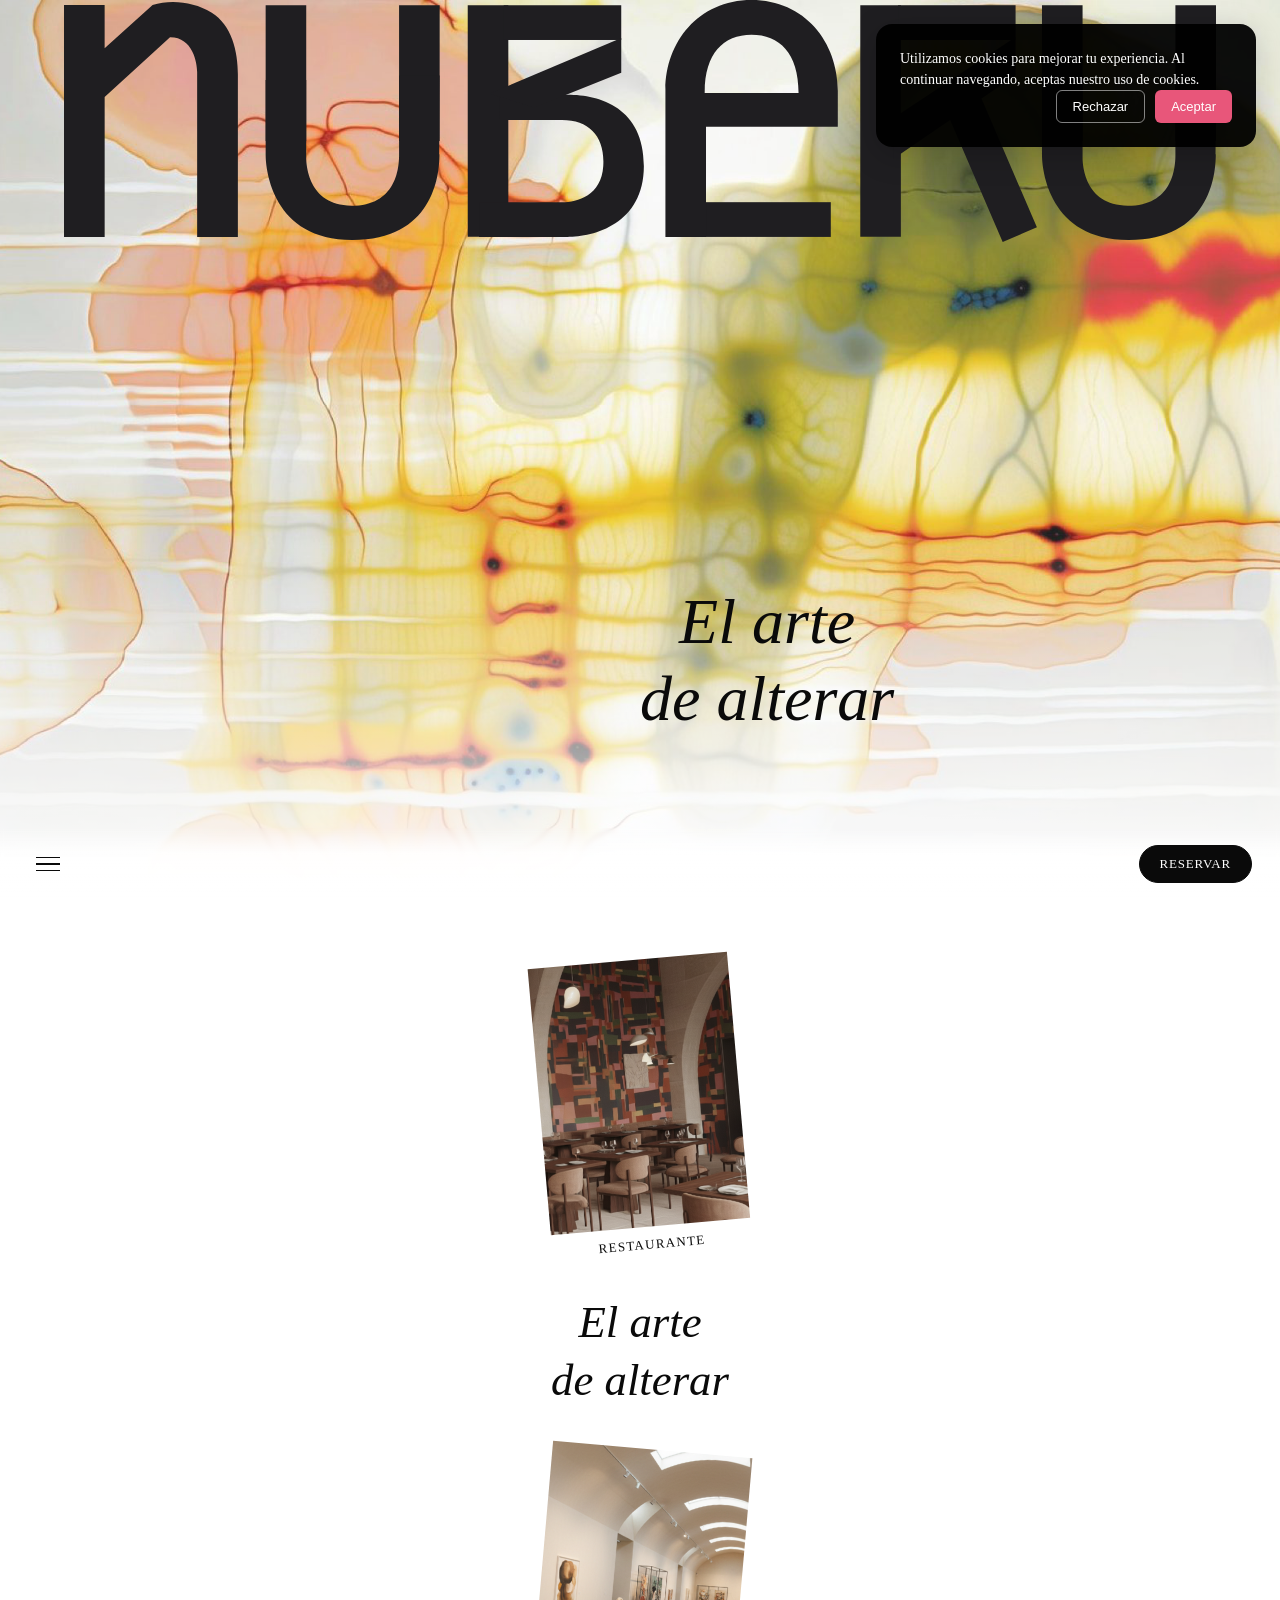
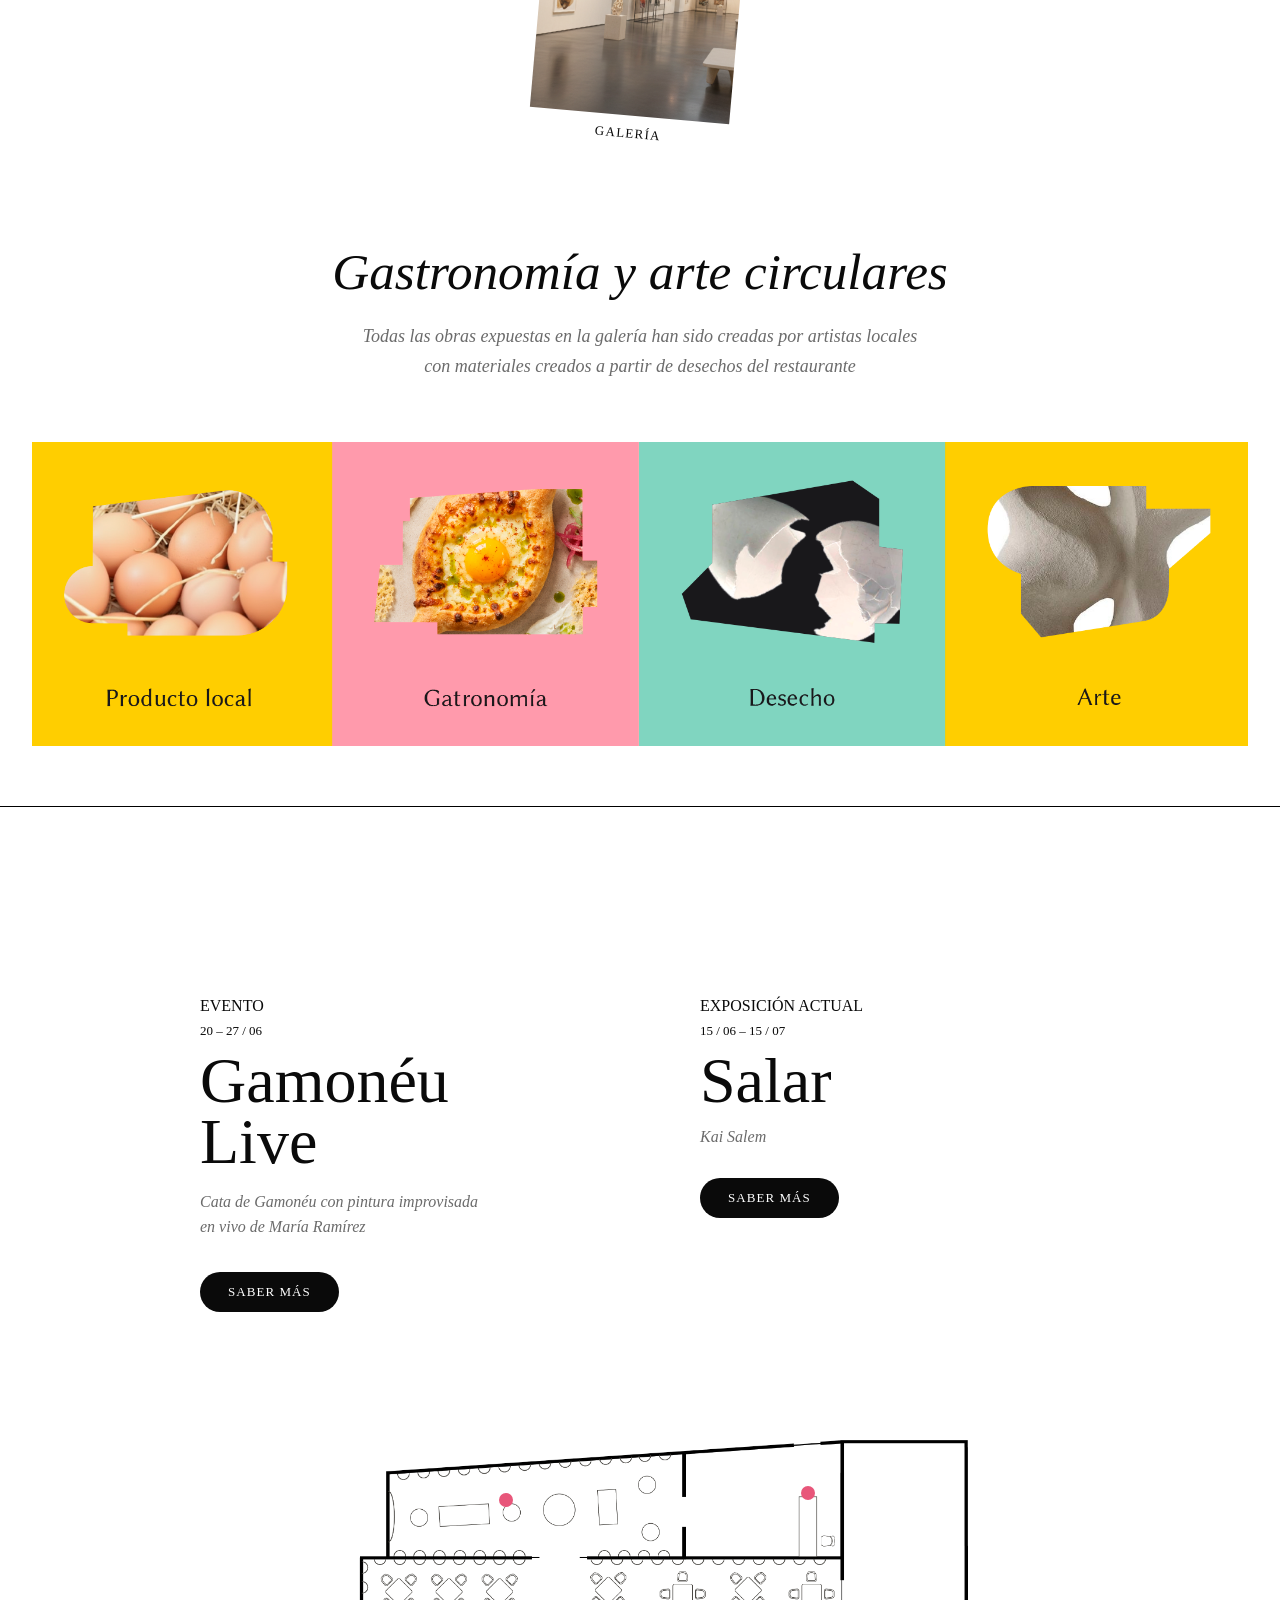
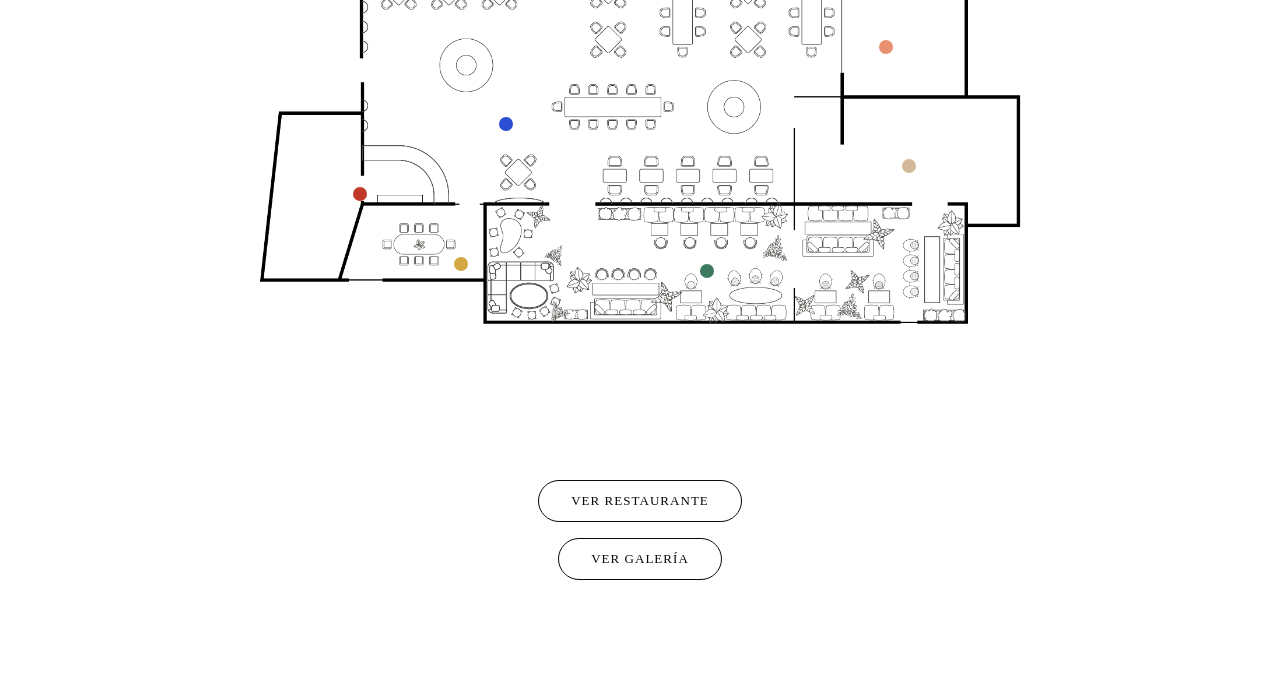
<file: index.html>
<!DOCTYPE html>
<html lang="es">
<head>
    <meta charset="UTF-8" />
    <meta name="viewport" content="width=device-width, initial-scale=1.0" />
    <title>Nuberu — El arte de alterar</title>

    <!-- Google Fonts -->
    <link rel="preconnect" href="https://fonts.googleapis.com" />
    <link rel="preconnect" href="https://fonts.gstatic.com" crossorigin />
    <link href="https://fonts.googleapis.com/css2?family=Cormorant+Garamond:ital,wght@0,300;0,400;1,300;1,400&display=swap" rel="stylesheet" />
    <link rel="icon" type="image/svg+xml" href="assets/images/favicon.svg" />
    <link rel="stylesheet" href="css/main.css" />
</head>
<body class="page-index">

<!-- ============================================
     BARRA FIJA INFERIOR
============================================= -->
<nav class="barra-inferior" role="navigation" aria-label="Navegación principal">

    <button class="btn-menu" id="btnMenu" aria-label="Abrir menú" aria-expanded="false">
        <span></span>
        <span></span>
        <span></span>
    </button>

    <a href="#hero" class="barra-logo" id="barraLogo" aria-label="Volver al inicio">

          <img src="assets/images/logo.svg" alt="Nuberu" height="28" />
    </a>

    <a href="reservas.html" class="btn-reservar" role="button">Reservar</a>

</nav>


<!-- ============================================
     MENÚ OVERLAY — PANTALLA COMPLETA
============================================= -->
<div class="menu-overlay" id="menuOverlay" role="dialog" aria-modal="true" aria-label="Menú de navegación">
    <div class="menu-columnas">

        <div class="menu-columna">
            <a href="restaurante.html" class="menu-titulo">Restaurante</a>
            <a href="restaurante.html#menu"    class="menu-item">Menú</a>
            <a href="restaurante.html#eventos" class="menu-item">Eventos</a>
            <a href="restaurante.html#proveedores" class="menu-item">Productos</a>
        </div>

        <div class="menu-columna">
            <a href="galeria.html" class="menu-titulo">Galería</a>
            <a href="galeria.html#exposiciones"      class="menu-item">Exposiciones</a>
            <a href="galeria.html#artistas"          class="menu-item">Artistas</a>
            <a href="galeria.html#programa-creacion" class="menu-item">Creación</a>
        </div>

    </div>
</div>


<!-- ============================================
     SECCIÓN 1: HERO
============================================= -->
<section id="hero" aria-label="Portada">

    <div class="hero-bg">
    </div>

    <div class="hero-logo" id="heroLogo" aria-label="Nuberu">

          <img src="assets/images/logo.svg"
               alt="Nuberu"
               style="width: 90vw; max-width: 1400px;" />
    </div>

    <div class="hero-manuscrito" aria-label="El arte de alterar">
        <!--
          PRODUCCIÓN: sustituir por:
          <img src="assets/images/texto-el-arte-de-alterar.png"
               alt="El arte de alterar"
               style="width: clamp(240px, 35vw, 560px);" />
        -->
        <p class="hero-manuscrito-placeholder">
            El arte<br>de alterar
        </p>
    </div>

</section>


<!-- ============================================
     SECCIÓN 2: INTRO
============================================= -->
<section id="intro" aria-label="Restaurante y Galería">

    <div>
        <div class="intro-imagen">

              <img src="assets/images/restaurante-interior.png" alt="Interior del restaurante Nuberu" />
        </div>
        <p class="intro-imagen-label">RESTAURANTE</p>
    </div>

    <div class="intro-centro">
        <!--
          PRODUCCIÓN: sustituir por:
          <img src="assets/images/el-arte-de-alterar-centro.png"
               alt="El arte de alterar"
               style="width: clamp(160px, 22vw, 340px);" />
        -->
        <p class="intro-manuscrito-placeholder">El arte<br>de alterar</p>
    </div>

    <div class="intro-derecha">
        <div class="intro-imagen">
              <img src="assets/images/galeria.png" alt="Pieza de la Galería Nuberu" />
        </div>
        <p class="intro-imagen-label">GALERÍA</p>
    </div>

</section>


<!-- ============================================
     SECCIÓN 3: FILOSOFÍA
============================================= -->
<section id="filosofia" aria-label="Filosofía">

    <div class="filosofia-texto">
        <!--
          PRODUCCIÓN: sustituir el h2 por:
          <img src="assets/images/gastronomia-arte-circulares.png"
               alt="Gastronomía y arte circulares"
               style="max-width: 600px; margin: 0 auto 24px;" />
        -->
        <h2 class="filosofia-titulo">Gastronomía y arte circulares</h2>
        <p class="filosofia-subtexto">
            Todas las obras expuestas en la galería han sido creadas por artistas locales
            con materiales creados a partir de desechos del restaurante
        </p>
    </div>

    <div class="filosofia-imagen">

        <div>
            <img src="assets/images/ciclo-nuberu.png" alt="Gastronomía y arte en Nuberu" />        </div>
    </div>

</section>


<!-- ============================================
     SECCIÓN 4: ACTUALIDAD
============================================= -->
<section id="actualidad" aria-label="Actualidad">

    <div class="actualidad-bloque1">
        <p class="actualidad-etiqueta">Evento</p>
        <p class="actualidad-fecha">20 – 27 / 06</p>
        <h2 class="actualidad-titulo">Gamonéu<br>Live</h2>
        <p class="actualidad-descripcion">
            Cata de Gamonéu con pintura improvisada<br>en vivo de María Ramírez
        </p>
        <a href="restaurante.html#eventos" class="btn-saber-mas">Saber más</a>
    </div>

    <div class="actualidad-bloque">
        <p class="actualidad-etiqueta">Exposición actual</p>
        <p class="actualidad-fecha">15 / 06 – 15 / 07</p>
        <h2 class="actualidad-titulo">Salar</h2>
        <p class="actualidad-subtitulo">Kai Salem</p>
        <a href="galeria.html#exposiciones" class="btn-saber-mas">Saber más</a>
    </div>

</section>


<!-- ============================================
     SECCIÓN 5: MAPA INTERACTIVO
============================================= -->
<section id="mapa" aria-label="Plano del espacio">

    <div class="mapa-contenedor" id="mapaContenedor">

        <div class="mapa-placeholder">
            <img src="assets/images/plano-nuberu.png"
                 alt="Plano del espacio Nuberu"
                 class="mapa-imagen" />
        </div>

        <!-- PUNTO 1: Galería -->
        <div class="mapa-punto punto-rosa punto-abajo" role="button" tabindex="0" aria-label="GALERÍA" data-tooltip-shift="8" data-hover-radius="48">
            <div class="mapa-tooltip">
                <div class="mapa-tooltip-media">
                    <img src="assets/images/galeria.png" class="mapa-tooltip-imagen" alt="Bar" />
                </div>
                 <div class="mapa-tooltip-label">
                     <p class="mapa-tooltip-titulo">GALERÍA</p>
                 </div>
             </div>
         </div>

         <!-- PUNTO 2: TIENDA -->
         <div class="mapa-punto punto-rosa-2 punto-abajo" role="button" tabindex="0" aria-label="TIENDA" data-tooltip-shift="8" data-hover-radius="48">
             <div class="mapa-tooltip">
                <div class="mapa-tooltip-media">
                    <img src="assets/images/tienda.png" class="mapa-tooltip-imagen" alt="Tienda" />
                </div>
                 <div class="mapa-tooltip-label">
                     <p class="mapa-tooltip-titulo">TIENDA</p>
                 </div>
             </div>
         </div>

         <!-- PUNTO 3: RESTAURANTE -->
         <div class="mapa-punto punto-azul" role="button" tabindex="0" aria-label="RESTAURANTE" data-tooltip-shift="28" data-hover-radius="48">
             <div class="mapa-tooltip">
                <div class="mapa-tooltip-media">
                    <img src="assets/images/restaurante-interior.png" class="mapa-tooltip-imagen" alt="Salón de reuniones" />
                </div>
                 <div class="mapa-tooltip-label">
                     <p class="mapa-tooltip-titulo">RESTAURANTE</p>
                 </div>
             </div>
         </div>

         <!-- PUNTO 4: Terraza -->
         <div class="mapa-punto punto-verde" role="button" tabindex="0" aria-label="Terraza" data-tooltip-shift="28" data-hover-radius="48">
             <div class="mapa-tooltip">
                <div class="mapa-tooltip-media">
                    <img src="assets/images/terraza.png" class="mapa-tooltip-imagen" alt="Terraza" />
                </div>
                 <div class="mapa-tooltip-label">
                     <p class="mapa-tooltip-titulo">TERRAZA</p>
                 </div>
             </div>
         </div>

         <!-- PUNTO 5: Reuniones -->
         <div class="mapa-punto punto-mostaza" role="button" tabindex="0" aria-label="Salón de reuniones" data-tooltip-shift="36" data-hover-radius="48">
             <div class="mapa-tooltip">
                <div class="mapa-tooltip-media">
                    <img src="assets/images/sala-de-reuniones.png" class="mapa-tooltip-imagen" alt="Galería" />
                </div>
                 <div class="mapa-tooltip-label">
                     <p class="mapa-tooltip-titulo">SALÓN DE REUNIONES</p>
                 </div>
             </div>
         </div>

         <!-- PUNTO 6: COCINA -->
         <div class="mapa-punto punto-salmon" role="button" tabindex="0" aria-label="COCINA" data-tooltip-shift="36" data-hover-radius="48">
             <div class="mapa-tooltip">
                <div class="mapa-tooltip-media">
                    <img src="assets/images/COCINA.png" class="mapa-tooltip-imagen" alt="Cocina" />
                </div>
                 <div class="mapa-tooltip-label">
                     <p class="mapa-tooltip-titulo">COCINA</p>
                 </div>
             </div>
         </div>
         <!-- PUNTO: Bar -->
         <div class="mapa-punto punto-rojo" role="button" tabindex="0" aria-label="Bar" data-tooltip-shift="36" data-hover-radius="48">
             <div class="mapa-tooltip">
                <div class="mapa-tooltip-media">
                    <img src="assets/images/bar.png" class="mapa-tooltip-imagen" alt="Bar" />
                </div>
                 <div class="mapa-tooltip-label">
                     <p class="mapa-tooltip-titulo">Bar</p>
                 </div>
             </div>
         </div>

         <!-- PUNTO: Baño -->
         <div class="mapa-punto punto-beige" role="button" tabindex="0" aria-label="Baño" data-tooltip-shift="36" data-hover-radius="48">
             <div class="mapa-tooltip">
                <div class="mapa-tooltip-media">
                    <img src="assets/images/bano.png" class="mapa-tooltip-imagen" alt="Baño" />
                </div>
                 <div class="mapa-tooltip-label">
                     <p class="mapa-tooltip-titulo">Baño</p>
                 </div>
             </div>
         </div>
     </div>

     <div class="mapa-ctas">
         <a href="restaurante.html" class="btn-outline">Ver Restaurante</a>
         <a href="galeria.html"     class="btn-outline">Ver Galería</a>
     </div>

 </section>


 <!-- js al final del body para no bloquear la carga del HTML -->
 <script src="js/main.js"></script>

<!-- ============================================
     BANNER DE COOKIES
============================================= -->
<div class="cookie-banner" id="cookieBanner" role="dialog" aria-label="Aviso de cookies">
    <div class="cookie-contenido">
        <p class="cookie-texto">
            Utilizamos cookies para mejorar tu experiencia. Al continuar navegando, aceptas nuestro uso de cookies.
        </p>
        <div class="cookie-botones">
            <button class="btn-rechazar" id="btnRechazar">Rechazar</button>
            <button class="btn-aceptar" id="btnAceptar">Aceptar</button>
        </div>
    </div>
</div>

 </body>
 </html>
</file>
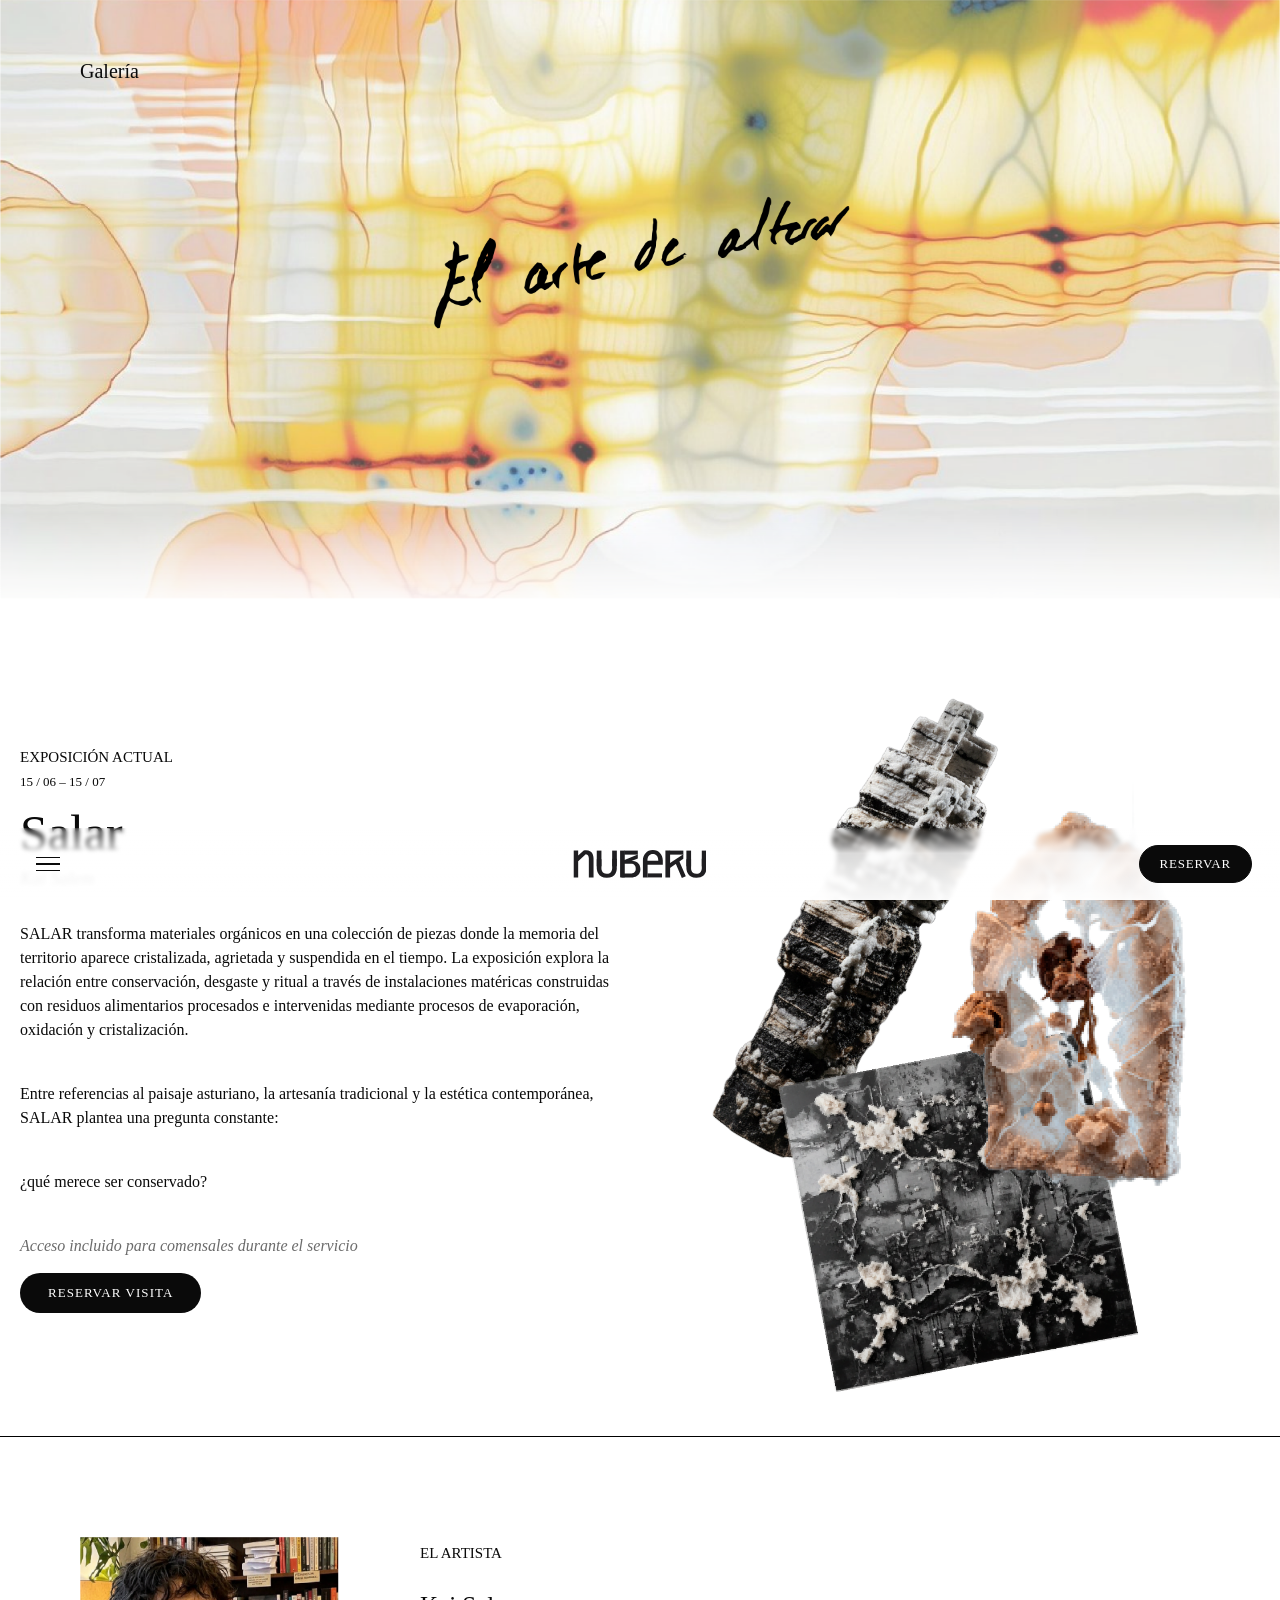
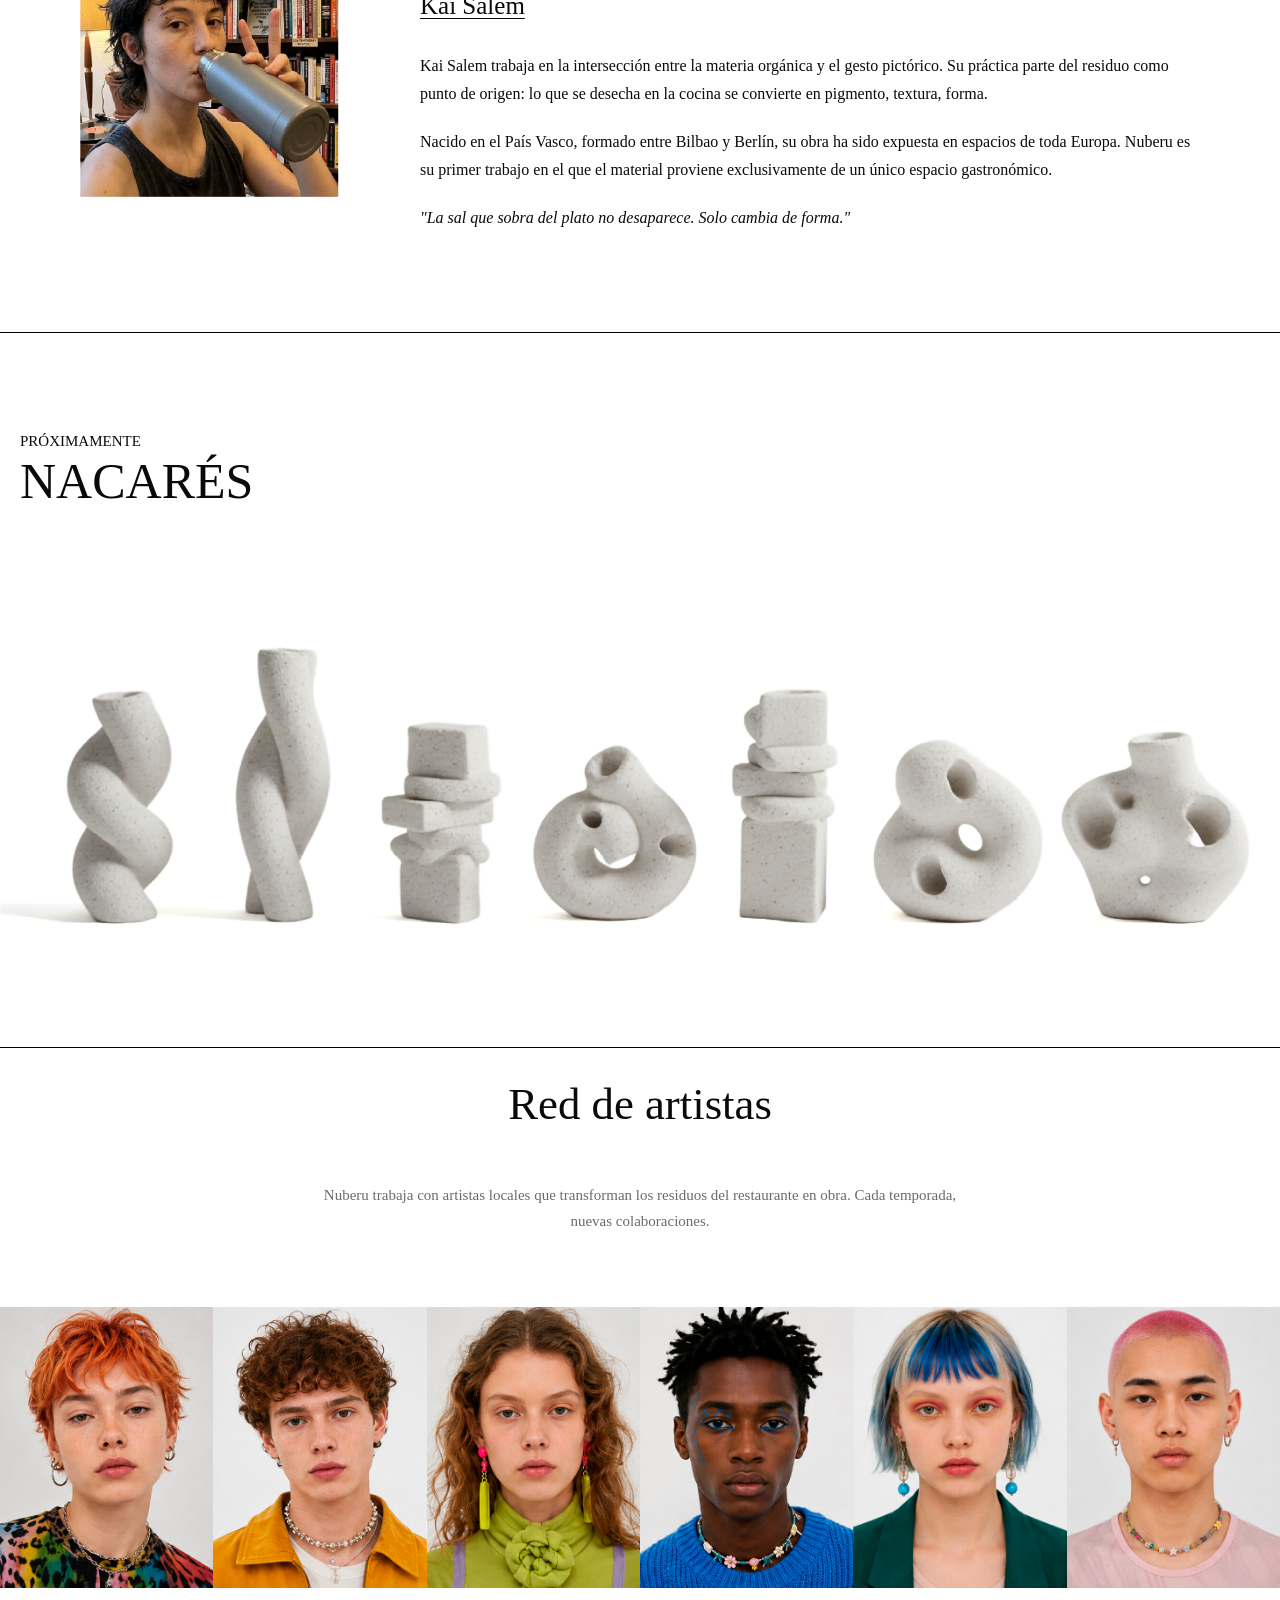
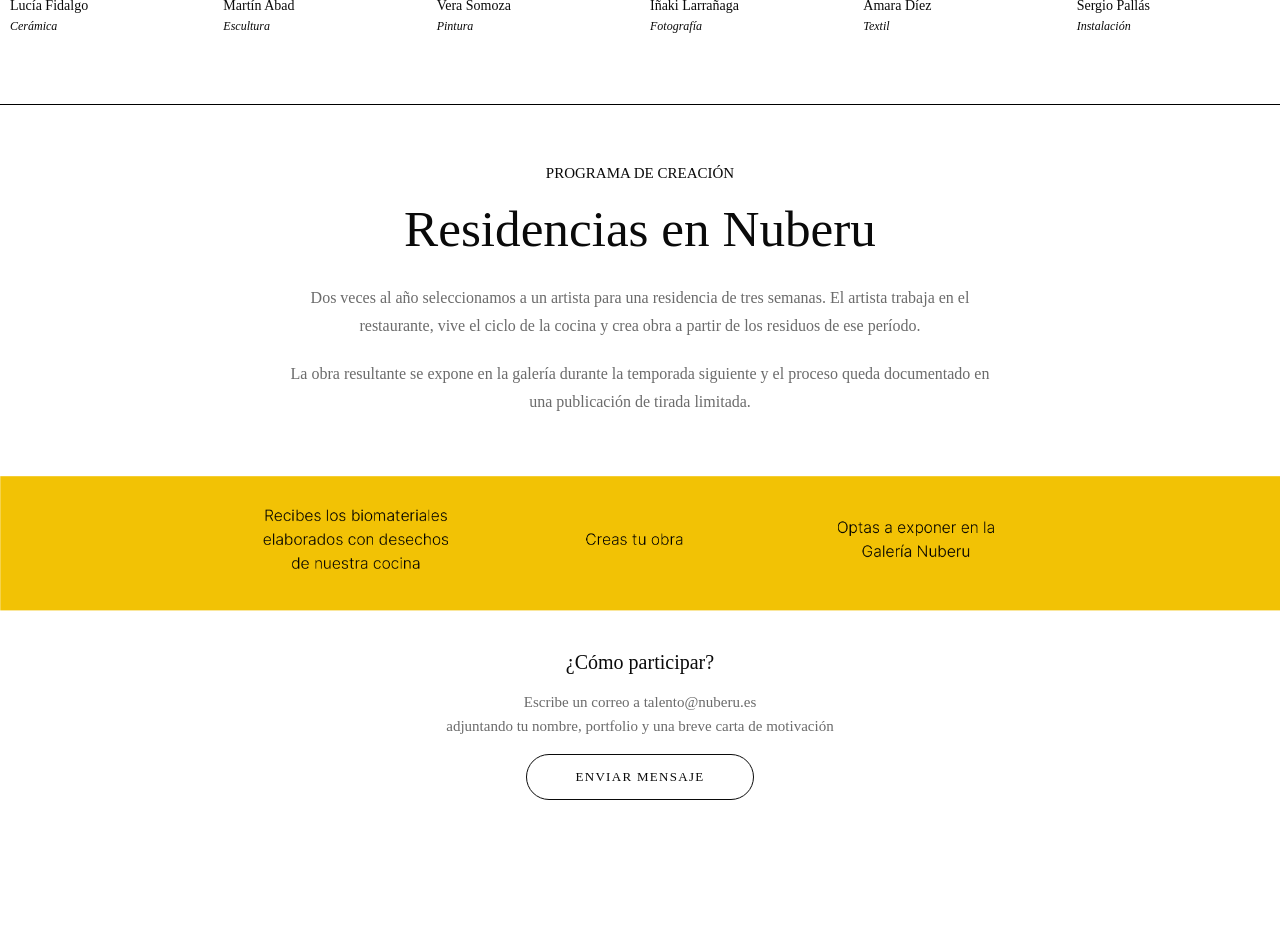
<file: galeria.html>
<!DOCTYPE html>
<html lang="es">
<head>
    <meta charset="UTF-8" />
    <meta name="viewport" content="width=device-width, initial-scale=1.0" />
    <title>Nuberu — Galería</title>

    <link rel="preconnect" href="https://fonts.googleapis.com" />
    <link rel="preconnect" href="https://fonts.gstatic.com" crossorigin />
    <link href="https://fonts.googleapis.com/css2?family=Cormorant+Garamond:ital,wght@0,300;0,400;1,300;1,400&display=swap" rel="stylesheet" />

    <link rel="stylesheet" href="css/main.css" />
    <link rel="stylesheet" href="css/galeria.css" />
</head>
<body class="page-galeria">

<!-- ============================================
     BARRA FIJA INFERIOR
============================================= -->
<nav class="barra-inferior" role="navigation" aria-label="Navegación principal">

    <button class="btn-menu" id="btnMenu" aria-label="Abrir menú" aria-expanded="false">
        <span></span>
        <span></span>
        <span></span>
    </button>

    <a href="index.html" class="barra-logo barra-logo--visible" id="barraLogo" aria-label="Volver al inicio">
        <img src="assets/images/logo.svg" alt="Nuberu" height="28" />
    </a>

    <a href="reservas.html" class="btn-reservar" role="button">Reservar</a>

</nav>


<!-- ============================================
     MENÚ OVERLAY — PANTALLA COMPLETA
============================================= -->
<div class="menu-overlay" id="menuOverlay" role="dialog" aria-modal="true" aria-label="Menú de navegación">
    <div class="menu-columnas">

        <div class="menu-columna">
            <a href="restaurante.html" class="menu-titulo">Restaurante</a>
            <a href="restaurante.html#menu"    class="menu-item">Menú</a>
            <a href="restaurante.html#eventos" class="menu-item">Eventos</a>
            <a href="restaurante.html#proveedores" class="menu-item">Productos</a>
        </div>

        <div class="menu-columna">
            <a href="galeria.html" class="menu-titulo">Galería</a>
            <a href="galeria.html#exposiciones"      class="menu-item">Exposiciones</a>
            <a href="galeria.html#artistas"          class="menu-item">Artistas</a>
            <a href="galeria.html#programa-creacion" class="menu-item">Creación</a>
        </div>

    </div>
</div>


<!-- ============================================
     ETIQUETA FIJA: GALERÍA
============================================= -->
<a class="gal-label-fijo" aria-hidden="true" href="galeria.html">Galería</a>


<!-- ============================================
     SECCIÓN 1: INTRO
     Texto e imagen son un único archivo de imagen
============================================= -->
<section id="gal-intro" aria-label="Introducción Galería">
    <div class="gal-intro__imagen">

          <img src="assets/images/galeria-intro.png"
               alt="Galería Nuberu — espacio de creación y exposición"
               class="gal-intro__img" />

    </div>
</section>


<!-- ============================================
     SECCIÓN 2: EXPOSICIÓN ACTUAL
============================================= -->
<section id="exposiciones" aria-label="Exposición actual">

    <div class="gal-expo">

        <!-- Columna izquierda: texto -->
        <div class="gal-expo__texto">
            <p class="gal-expo__etiqueta">Exposición actual</p>
            <p class="gal-expo__fechas">15 / 06 – 15 / 07</p>
            <h1 class="gal-expo__titulo">Salar</h1>
            <p class="gal-expo__artista-nombre">Kai Salem</p>
            <p class="gal-expo__descripcion">
                SALAR transforma materiales orgánicos en una colección de piezas donde la memoria del territorio aparece cristalizada, agrietada y suspendida en el tiempo. La exposición explora la relación entre conservación, desgaste y ritual a través de instalaciones matéricas construidas con residuos alimentarios procesados e intervenidas mediante procesos de evaporación, oxidación y cristalización.
            </p>
            <p class="gal-expo__descripcion"> Entre referencias al paisaje asturiano, la artesanía tradicional y la estética contemporánea, SALAR plantea una pregunta constante:
            </p>
            <p class="gal-expo__descripcion"> ¿qué merece ser conservado?
            </p>
            <p class="gal-expo__nota"> Acceso incluido para comensales durante el servicio
            </p>
            <a href="reservas.html" class="btn-saber-mas">Reservar visita</a>
        </div>

        <!-- Columna derecha: imagen -->
        <div class="gal-expo__imagen">

              <img src="assets/images/salar-comp.png"
                   alt="Salar — Kai Salem" />
        </div>

    </div>

</section>


<!-- ============================================
     SECCIÓN 3: EL ARTISTA
============================================= -->
<section id="gal-artista" aria-label="El artista">

    <div class="gal-artista">

        <!-- 1 columna: imagen -->
        <div class="gal-artista__imagen">
              <img src="assets/images/kai-salem.png"
                   alt="Kai Salem" />
        </div>

        <!-- 3 columnas: texto -->
        <div class="gal-artista__texto">
            <p class="gal-expo__etiqueta">El artista</p>
            <h2 class="gal-artista__nombre">
                <a href="https://www.instagram.com/kai_okai/" target="_blank" rel="noopener" class="gal-artista__nombre-link">
                    Kai Salem
                </a>
            </h2>
            <p class="gal-artista__bio">
                Kai Salem trabaja en la intersección entre la materia orgánica y el gesto pictórico.
                Su práctica parte del residuo como punto de origen: lo que se desecha en la cocina
                se convierte en pigmento, textura, forma.
            </p>
            <p class="gal-artista__bio">
                Nacido en el País Vasco, formado entre Bilbao y Berlín, su obra ha sido expuesta
                en espacios de toda Europa. Nuberu es su primer trabajo en el que el material
                proviene exclusivamente de un único espacio gastronómico.
            </p>
            <p class="gal-artista__bio">
                "La sal que sobra del plato no desaparece. Solo cambia de forma."
            </p>
        </div>

    </div>

</section>
<!-- ============================================
     SECCIÓN 3.2: Proxima exposición
============================================= -->
<section id="gal-prox" aria-label="Próxima exposición">
    <div class="gal-expo__texto">
        <p class="gal-expo__etiqueta">Próximamente</p>
        <h1 class="gal-expo__titulo">NACARÉS</h1>
    </div>
    <div class="gal-intro__imagen">
          <img src="assets/images/nacares.png"
               alt="Galería Nuberu — espacio de creación y exposición"
               class="gal-intro__img" />

    </div>
</section>


<!-- ============================================
     SECCIÓN 4: RED DE ARTISTAS
============================================= -->
<section id="artistas" aria-label="Red de artistas">

    <div class="gal-red">

        <div class="gal-red__cabecera">
            <h2 class="gal-red__titulo">Red de artistas</h2>
            <p class="gal-red__subtexto">
                Nuberu trabaja con artistas locales que transforman los residuos del restaurante
                en obra. Cada temporada, nuevas colaboraciones.
            </p>
        </div>

        <div class="gal-red__grid">

            <div class="gal-artista-card">
                <img src="assets/images/art-2.png">
                <p class="gal-artista-card__nombre">Lucía Fidalgo</p>
                <p class="gal-artista-card__disciplina">Cerámica</p>
            </div>

            <div class="gal-artista-card">
                <img src="assets/images/art-1.png">
                <p class="gal-artista-card__nombre">Martín Abad</p>
                <p class="gal-artista-card__disciplina">Escultura</p>
            </div>

            <div class="gal-artista-card">
                <img src="assets/images/art-4.png">
                <p class="gal-artista-card__nombre">Vera Somoza</p>
                <p class="gal-artista-card__disciplina">Pintura</p>
            </div>

            <div class="gal-artista-card">
                <img src="assets/images/art-3.png">
                <p class="gal-artista-card__nombre">Iñaki Larrañaga</p>
                <p class="gal-artista-card__disciplina">Fotografía</p>
            </div>

            <div class="gal-artista-card">
                <img src="assets/images/art-6.png">
                <p class="gal-artista-card__nombre">Amara Díez</p>
                <p class="gal-artista-card__disciplina">Textil</p>
            </div>

            <div class="gal-artista-card">
                <img src="assets/images/art-5.png">
                <p class="gal-artista-card__nombre">Sergio Pallás</p>
                <p class="gal-artista-card__disciplina">Instalación</p>
            </div>

        </div>

    </div>

</section>


<!-- ============================================
     SECCIÓN 5: PROGRAMA DE CREACIÓN
============================================= -->
<section id="programa-creacion" aria-label="Programa de creación">

    <div class="gal-programa">

        <div class="gal-programa__texto">
            <p class="gal-expo__etiqueta">Programa de creación</p>
            <h2 class="gal-programa__titulo">Residencias en Nuberu</h2>
            <p class="gal-programa__descripcion">
                Dos veces al año seleccionamos a un artista para una residencia de tres semanas.
                El artista trabaja en el restaurante, vive el ciclo de la cocina y crea obra
                a partir de los residuos de ese período.
            </p>
            <p class="gal-programa__descripcion">
                La obra resultante se expone en la galería durante la temporada siguiente
                y el proceso queda documentado en una publicación de tirada limitada.
            </p>
        </div>

        <div class="gal-programa__imagen">
            <img src="assets/images/programa-creacion.png"
                 alt="Programa de residencias Nuberu" />
        </div>

        <div class="gal-programa__participar">
            <p class="gal-programa__como">¿Cómo participar?</p>
            <p class="gal-programa__instruccion">
                Escribe un correo a talento@nuberu.es<br>
                adjuntando tu nombre, portfolio y una breve carta de motivación
            </p>
            <a href="mailto:talento@nuberu.es"
               class="btn-saber-mas" role="button"> Enviar mensaje </a>
        </div>
    </div>
</section>

<script src="js/main.js"></script>
<script src="js/galeria.js"></script>

</body>
</html>
</file>
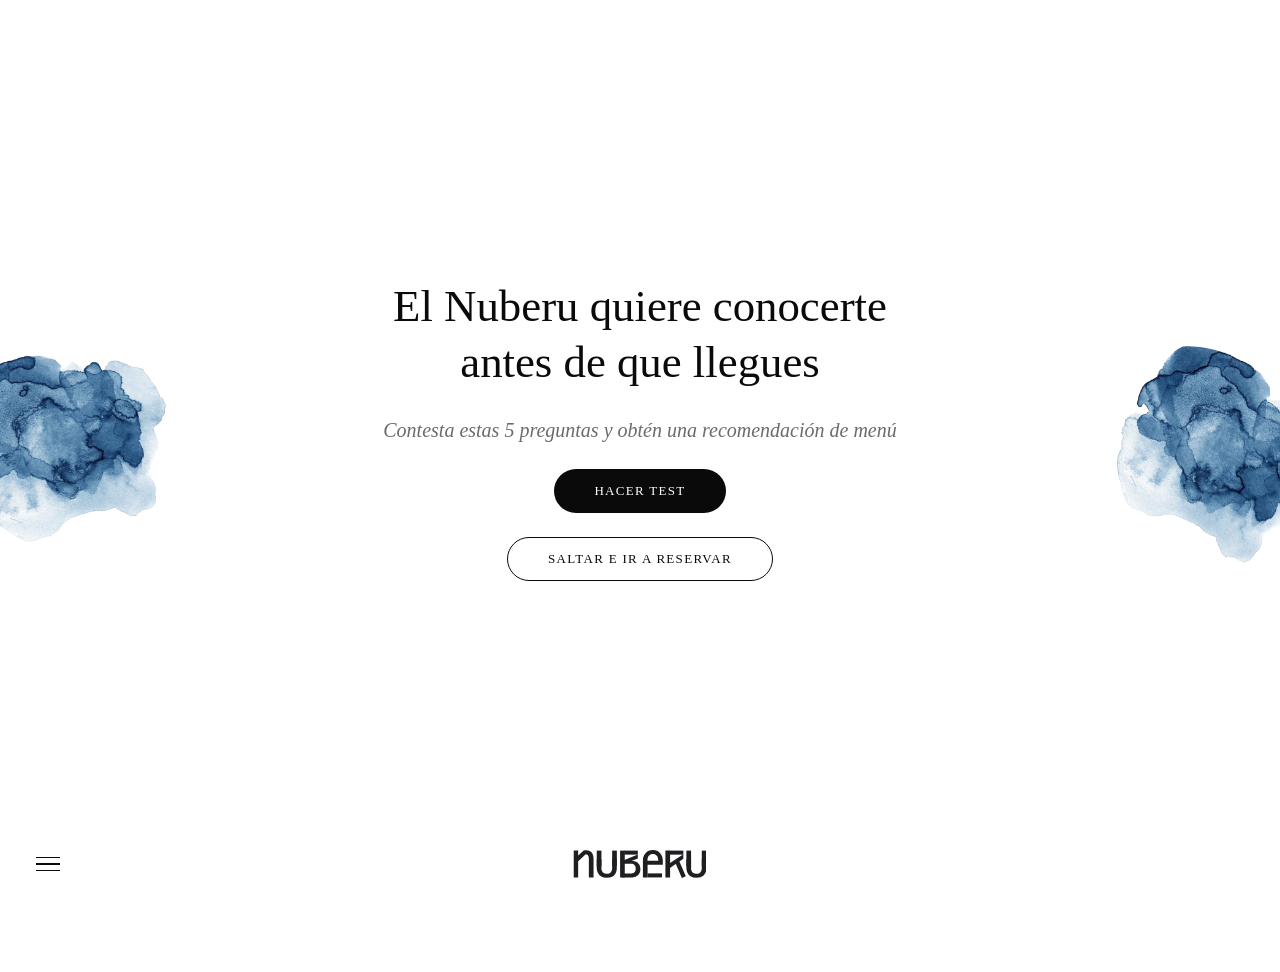
<file: reservas.html>
<!DOCTYPE html>
<html lang="es">
<head>
    <meta charset="UTF-8" />
    <meta name="viewport" content="width=device-width, initial-scale=1.0" />
    <title>Reservas — Nuberu</title>
    <link rel="preconnect" href="https://fonts.googleapis.com" />
    <link rel="preconnect" href="https://fonts.gstatic.com" crossorigin />
    <link href="https://fonts.googleapis.com/css2?family=Cormorant+Garamond:ital,wght@0,300;0,400;0,600;1,300;1,400&display=swap" rel="stylesheet" />
    <link rel="stylesheet" href="css/main.css" />
    <link rel="stylesheet" href="css/reservas.css" />
</head>
<body>

<!-- BARRA FIJA INFERIOR -->
<nav class="barra-inferior" role="navigation" aria-label="Navegación principal">
    <button class="btn-menu" id="btnMenu" aria-label="Abrir menú" aria-expanded="false">
        <span></span><span></span><span></span>
    </button>
    <a href="index.html" class="barra-logo barra-logo--visible" aria-label="Inicio">
        <img src="assets/images/logo.svg" alt="Nuberu" height="28" />
    </a>
    <button class="btn-reservar" id="btnSaltarBarra">Saltar y reservar</button>
</nav>

<!-- MENÚ OVERLAY -->
<div class="menu-overlay" id="menuOverlay" role="dialog" aria-modal="true">
    <div class="menu-columnas">
        <div class="menu-columna">
            <a href="restaurante.html" class="menu-titulo">Restaurante</a>
            <a href="restaurante.html#menu"    class="menu-item">Menú</a>
            <a href="restaurante.html#eventos" class="menu-item">Eventos</a>
            <a href="restaurante.html#proveedores" class="menu-item">Productos</a>
        </div>
        <div class="menu-columna">
            <a href="galeria.html" class="menu-titulo">Galería</a>
            <a href="galeria.html#exposiciones"      class="menu-item">Exposiciones</a>
            <a href="galeria.html#artistas"          class="menu-item">Artistas</a>
            <a href="galeria.html#programa-creacion" class="menu-item">Creación</a>
        </div>
    </div>
</div>


<!-- ============================================
     PANTALLA 0: ENTRADA AL TEST
     Visible por defecto al llegar desde el botón
     "Reservar" de la barra inferior
============================================= -->
<div class="pantalla activa" id="pantalla-0">
    <div class="entrada-decoracion">

        <img src="assets/images/deco-izquierda.png" class="entrada-deco entrada-deco--izq" alt="" />
        <img src="assets/images/deco-derecha.png" class="entrada-deco entrada-deco--der" alt="" />

    </div>
    <div class="entrada-contenido">
        <h1 class="entrada-titulo">El Nuberu quiere conocerte<br>antes de que llegues</h1>
        <p class="entrada-subtitulo">Contesta estas 5 preguntas y obtén una recomendación de menú</p>
        <button class="btn-primario" id="btnEmpezarTest">Hacer test</button>
        <button class="btn-secundario" id="btnSaltarTest">Saltar e ir a reservar</button>
    </div>
</div>


<!-- ============================================
     PANTALLAS DEL TEST (1-5)
     Ocultas por defecto, JS las activa
============================================= -->

<!-- Barra de progreso — visible en pasos 1-5 -->
<div class="progreso-barra" id="progresoBarra" aria-hidden="true">
    <div class="progreso-linea">
        <div class="progreso-paso activo" data-paso="1"><span>1</span></div>
        <div class="progreso-paso" data-paso="2"><span>2</span></div>
        <div class="progreso-paso" data-paso="3"><span>3</span></div>
        <div class="progreso-paso" data-paso="4"><span>4</span></div>
        <div class="progreso-paso" data-paso="5"><span>5</span></div>
    </div>
    <button class="btn-atras" id="btnAtras">Atrás</button>
</div>

<!-- PASO 1: Sentimiento -->
<div class="pantalla" id="pantalla-1">
    <div class="test-contenido">
        <h2 class="test-pregunta">¿Cómo quieres sentirte al comer?</h2>
        <div class="test-opciones test-opciones--pills">
            <button class="pill pill--verde"   data-valor="curioso"   data-paso="1">Curioso</button>
            <button class="pill pill--azul"    data-valor="en-calma"  data-paso="1">En calma</button>
            <button class="pill pill--rosa"    data-valor="festivo"   data-paso="1">Festivo</button>
            <button class="pill pill--naranja" data-valor="creativo"  data-paso="1">Creativo</button>
        </div>
    </div>
</div>

<!-- PASO 2: Obra -->
<div class="pantalla" id="pantalla-2">
    <div class="test-contenido">
        <h2 class="test-pregunta">Elige la obra que más te resuene</h2>
        <div class="test-opciones test-opciones--obras">
            <button class="obra-btn" data-valor="obra-1" data-paso="2">
                <img src="assets/images/obra-test-1.jpg" alt="Obra 1" />
            </button>
            <button class="obra-btn" data-valor="obra-2" data-paso="2">
                <img src="assets/images/obra-test-2.jpg" alt="Obra 1" />            </button>
            <button class="obra-btn" data-valor="obra-3" data-paso="2">
                <img src="assets/images/obra-test-3.jpg" alt="Obra 1" />            </button>
            <button class="obra-btn" data-valor="obra-4" data-paso="2">
                <img src="assets/images/obra-test-4.jpg" alt="Obra 1" />            </button>
        </div>
    </div>
</div>

<!-- PASO 3: Ingrediente -->
<div class="pantalla" id="pantalla-3">
    <div class="test-contenido">
        <h2 class="test-pregunta">¿Qué ingrediente te llama hoy?</h2>
        <div class="test-opciones test-opciones--ingredientes">
            <button class="ingrediente-btn" data-valor="gamoneú" data-paso="3">
                <img src="assets/images/ing-gamoneú.png" alt="Gamonéu" />
                <span>Gamonéu</span>
            </button>
            <button class="ingrediente-btn" data-valor="manzana" data-paso="3">
                <img src="assets/images/ing-cerezas.png" alt="Cerezas" />
                <span>Cereza</span>
            </button>
            <button class="ingrediente-btn" data-valor="setas" data-paso="3">
                <img src="assets/images/ing-setas.png" alt="Setas" />
                <span>Setas</span>
            </button>
            <button class="ingrediente-btn" data-valor="rosa" data-paso="3">
                <img src="assets/images/ing-ricotta.png" alt="Ricotta" />
                <span>Ricotta</span>
            </button>
            <button class="ingrediente-btn" data-valor="miel" data-paso="3">
                <img src="assets/images/ing-miel.png" alt="Miel" />
                <span>Miel</span>
            </button>
        </div>
    </div>
</div>

<!-- PASO 4: Sliders -->
<div class="pantalla" id="pantalla-4">
    <div class="test-contenido">
        <h2 class="test-pregunta">Selecciona tus preferencias gustativas</h2>
        <div class="sliders-contenedor">

            <div class="slider-fila">
                <span class="slider-label">Dulce</span>
                <input type="range" min="0" max="100" value="50"
                       class="slider slider--rosa" id="sliderDulce"
                       aria-label="Dulce a Salado" />
                <span class="slider-label">Salado</span>
            </div>

            <div class="slider-fila">
                <span class="slider-label">Suave</span>
                <input type="range" min="0" max="100" value="50"
                       class="slider slider--mostaza" id="sliderSuave"
                       aria-label="Suave a Intenso" />
                <span class="slider-label">Intenso</span>
            </div>

            <div class="slider-fila">
                <span class="slider-label">Tradicional</span>
                <input type="range" min="0" max="100" value="50"
                       class="slider slider--verde" id="sliderTradicional"
                       aria-label="Tradicional a Sorpréndeme" />
                <span class="slider-label">Sorpréndeme</span>
            </div>

        </div>
        <button class="btn-primario" id="btnListo">Listo</button>
    </div>
</div>

<!-- PASO 5: Palabra -->
<div class="pantalla" id="pantalla-5">
    <div class="test-contenido">
        <h2 class="test-pregunta">Elige una palabra</h2>
        <div class="palabras-contenedor">
            <button class="palabra pill--verde"   data-valor="artesanía" data-paso="5" style="top:15%;left:28%">Artesanía</button>
            <button class="palabra pill--rosa"    data-valor="dulzor"    data-paso="5" style="top:8%;left:58%">Dulzor</button>
            <button class="palabra pill--rojo"    data-valor="tierra"    data-paso="5" style="top:35%;left:47%">Tierra</button>
            <button class="palabra pill--azul"    data-valor="nube"      data-paso="5" style="top:58%;left:33%">Nube</button>
            <button class="palabra pill--naranja" data-valor="tropical"  data-paso="5" style="top:52%;left:60%">Tropical</button>
        </div>
        <button class="btn-primario btn-terminar" id="btnTerminar" disabled>Terminar el test</button>
    </div>
</div>


<!-- ============================================
     PANTALLA RESULTADO
============================================= -->
<div class="pantalla" id="pantalla-resultado">

    <!-- Barra de progreso con todos completados -->
    <div class="progreso-barra progreso-barra--resultado" aria-hidden="true">
        <div class="progreso-linea">
            <div class="progreso-paso completado" data-paso="1"><span>1</span></div>
            <div class="progreso-paso completado" data-paso="2"><span>2</span></div>
            <div class="progreso-paso completado" data-paso="3"><span>3</span></div>
            <div class="progreso-paso completado" data-paso="4"><span>4</span></div>
            <div class="progreso-paso completado" data-paso="5"><span>5</span></div>
        </div>
    </div>

    <div class="resultado-contenido">
        <p class="resultado-subtitulo">Eres un comensal</p>
        <h2 class="resultado-perfil" id="resultadoPerfil">Creativo</h2>

        <p class="resultado-menu-titulo">Tu menú recomendado es</p>

        <div class="resultado-platos" id="resultadoPlatos">
            <!-- Inyectado por JS -->
        </div>

        <button class="btn-primario" id="btnReservarExperiencia">Reservar experiencia</button>
        <button class="btn-secundario" id="btnRepetirTest">Repetir el test</button>
    </div>
</div>


<!-- ============================================
     PANTALLA RESERVAS
     Dos columnas: info izquierda + formulario derecha
============================================= -->
<div class="pantalla" id="pantalla-reservas">
    <div class="reservas-contenedor">

        <!-- Columna izquierda: información -->
        <div class="reservas-info">
            <h2 class="reservas-temporada">Temporada 2026</h2>

            <div class="reservas-bloque">
                <p class="reservas-bloque-titulo">Contacto</p>
                <p>reservas@nuberu.com</p>
                <p>943 880 254</p>
                <p>De 9.00h a 17:00h de lunes a viernes.</p>
            </div>

            <div class="reservas-bloque">
                <p class="reservas-bloque-titulo">Horario</p>
                <p>Horario de llegada reservas:</p>
                <p>Comida: 13:30, 14:00</p>
                <p>Cena: 21:00, 21:30</p>
                <br>
                <p>Abierto para reservas:</p>
                <p>Jueves, viernes, sábado y domingo mediodía y noche.</p>
                <br>
            </div>

            <div class="reservas-bloque">
                <p class="reservas-bloque-titulo">Datos de interés</p>
                <p>Camín de la Braña, 12 – 33550</p>
                <p>Cangas de Onís, Asturias</p>
                <p>943 880 254</p>
                <p>hola@nuberu.com</p>
                <br>
                <p>En pleno corazón de los Picos de Europa, a 15 minutos del centro de Cangas de Onís y a 45 minutos del aeropuerto de Asturias (OVD)</p>
            </div>
        </div>

        <!-- Columna derecha: formulario -->
        <div class="reservas-formulario">

            <!-- Menú recomendado (visible si viene del test) -->
            <div class="reservas-menu-previo" id="reservasMenuPrevio" style="display:none;">
                <p class="reservas-menu-previo__label">Tu menú recomendado</p>
                <p class="reservas-menu-previo__valor" id="reservasMenuPrevioValor"></p>
            </div>

            <!-- CAMPO 1: Número de comensales -->
            <div class="campo-grupo">
                <label class="campo-label" for="numComensales">Número de comensales*</label>
                <input type="number" id="numComensales" class="campo-input"
                       min="1" max="20" value="0" placeholder="0" required />
            </div>

            <!-- CAMPO 2: Fecha — activa las horas -->
            <div class="campo-grupo">
                <label class="campo-label" for="fechaReserva">Fecha de reserva*</label>
                <input type="text" id="fechaReserva" class="campo-input campo-fecha"
                       placeholder="Selecciona una fecha" readonly required />
                <!-- Calendario emergente -->
                <div class="calendario" id="calendario" aria-hidden="true"></div>
            </div>

            <!-- CAMPO 3: Horario — bloqueado hasta elegir fecha -->
            <div class="campo-grupo campo-grupo--bloqueado" id="grupoHorario">
                <label class="campo-label">Horario*</label>
                <div class="horario-pills" id="horarioPills">
                    <button class="horario-pill" data-hora="13:30" disabled>13:30</button>
                    <button class="horario-pill" data-hora="14:00" disabled>14:00</button>
                    <button class="horario-pill horario-pill--espera" data-hora="21:00" disabled>21:00</button>
                    <button class="horario-pill" data-hora="21:30" disabled>21:30</button>
                </div>
                <div class="horario-leyenda">
                    <span><span class="leyenda-circulo leyenda-circulo--disponible"></span>Disponible</span>
                    <span><span class="leyenda-circulo leyenda-circulo--espera"></span>Lista de espera</span>
                </div>
            </div>

            <!-- CAMPOS DE CONTACTO — bloqueados hasta elegir hora -->
            <div class="campo-grupo--bloqueado" id="grupoContacto">

                <p class="campo-seccion-titulo">Información de contacto</p>

                <div class="campo-grupo">
                    <label class="campo-label" for="nombre">Nombre*</label>
                    <input type="text" id="nombre" class="campo-input" placeholder="Nombre" disabled required />
                </div>

                <div class="campo-grupo">
                    <label class="campo-label" for="apellidos">Apellidos*</label>
                    <input type="text" id="apellidos" class="campo-input" placeholder="Apellidos" disabled required />
                </div>

                <div class="campo-grupo">
                    <label class="campo-label" for="telefono">Teléfono*</label>
                    <input type="tel" id="telefono" class="campo-input" placeholder="Teléfono" disabled required />
                </div>

                <div class="campo-grupo">
                    <label class="campo-label" for="email">E-mail*</label>
                    <input type="email" id="email" class="campo-input" placeholder="E-mail" disabled required />
                </div>

                <p class="campo-seccion-titulo">Información adicional</p>

                <div class="campo-grupo">
                    <label class="campo-label" for="alergias">Alergias o intolerancias</label>
                    <input type="text" id="alergias" class="campo-input"
                           placeholder="ALERGIAS O INTOLERANCIAS" disabled />
                </div>

                <!-- Política de cancelación -->
                <div class="reservas-politica">
                    <p>Política de cancelación de reservas: En caso de no poder asistir, se podrá modificar la fecha o transferir la reserva.</p>
                    <p>En caso de no poder asistir, puedes anular tu reserva respondiendo el email de confirmación o llamando por teléfono al 943 880 254</p>
                </div>

                <!-- Checkboxes legales -->
                <div class="campo-check">
                    <input type="checkbox" id="checkLegal" required />
                    <label for="checkLegal">He leído y acepto las Condiciones de uso y la Política de Privacidad</label>
                </div>

                <div class="campo-check">
                    <input type="checkbox" id="checkMarketing" />
                    <label for="checkMarketing">Autorizo a Nuberu para que utilice la información de este formulario para mantenerme al día de las novedades.</label>
                </div>

                <button class="btn-primario btn-confirmar" id="btnConfirmar">Confirmar reserva</button>

            </div><!-- /grupoContacto -->

        </div><!-- /reservas-formulario -->
    </div><!-- /reservas-contenedor -->
</div><!-- /pantalla-reservas -->


<!-- ============================================
     PANTALLA CONFIRMACIÓN
============================================= -->
<div class="pantalla" id="pantalla-confirmacion">
    <div class="confirmacion-contenido">
        <h2 class="confirmacion-titulo">¡Reserva confirmada!</h2>
        <p class="confirmacion-subtitulo">Te hemos enviado un email de confirmación a <strong id="confirmacionEmail"></strong></p>
        <p class="confirmacion-detalle" id="confirmacionDetalle"></p>
        <a href="index.html" class="btn-primario">Volver al inicio</a>
    </div>
</div>


<script src="js/main.js"></script>
<script src="js/reservas.js"></script>
</body>
</html>
</file>
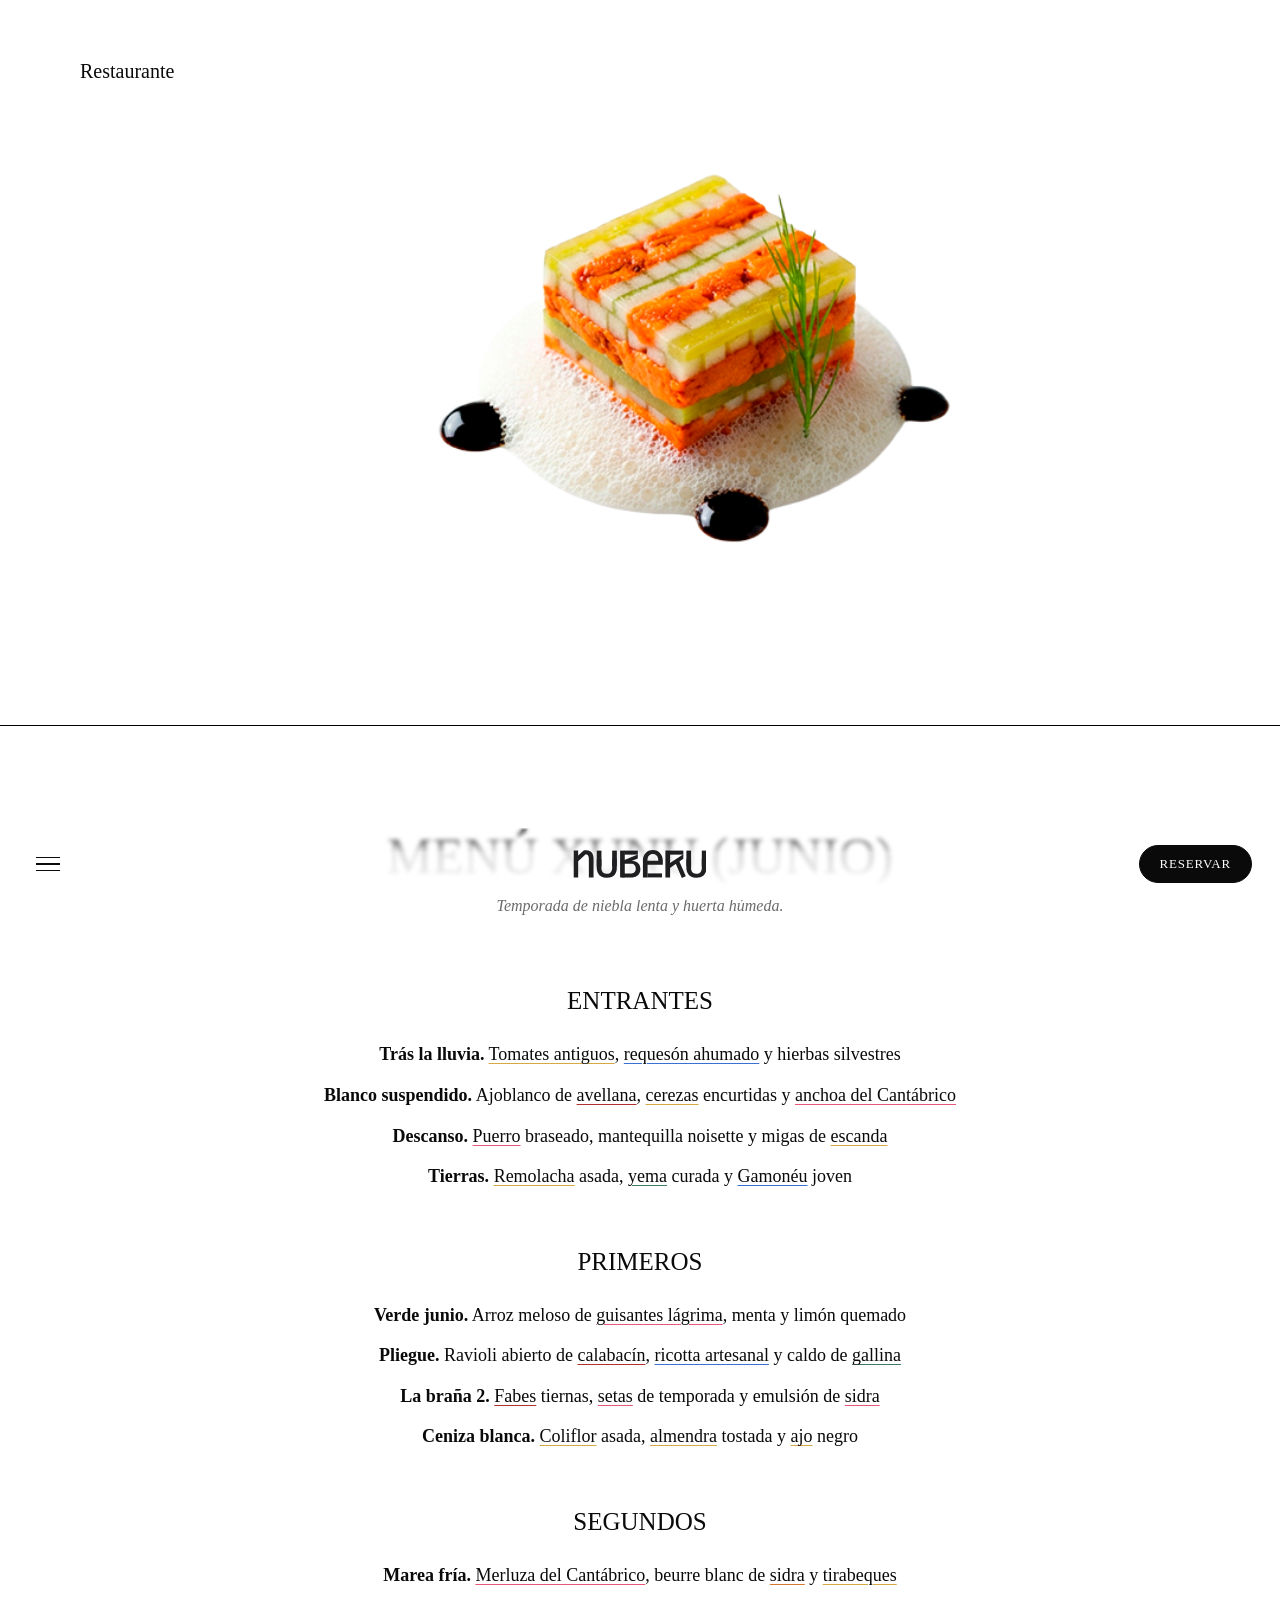
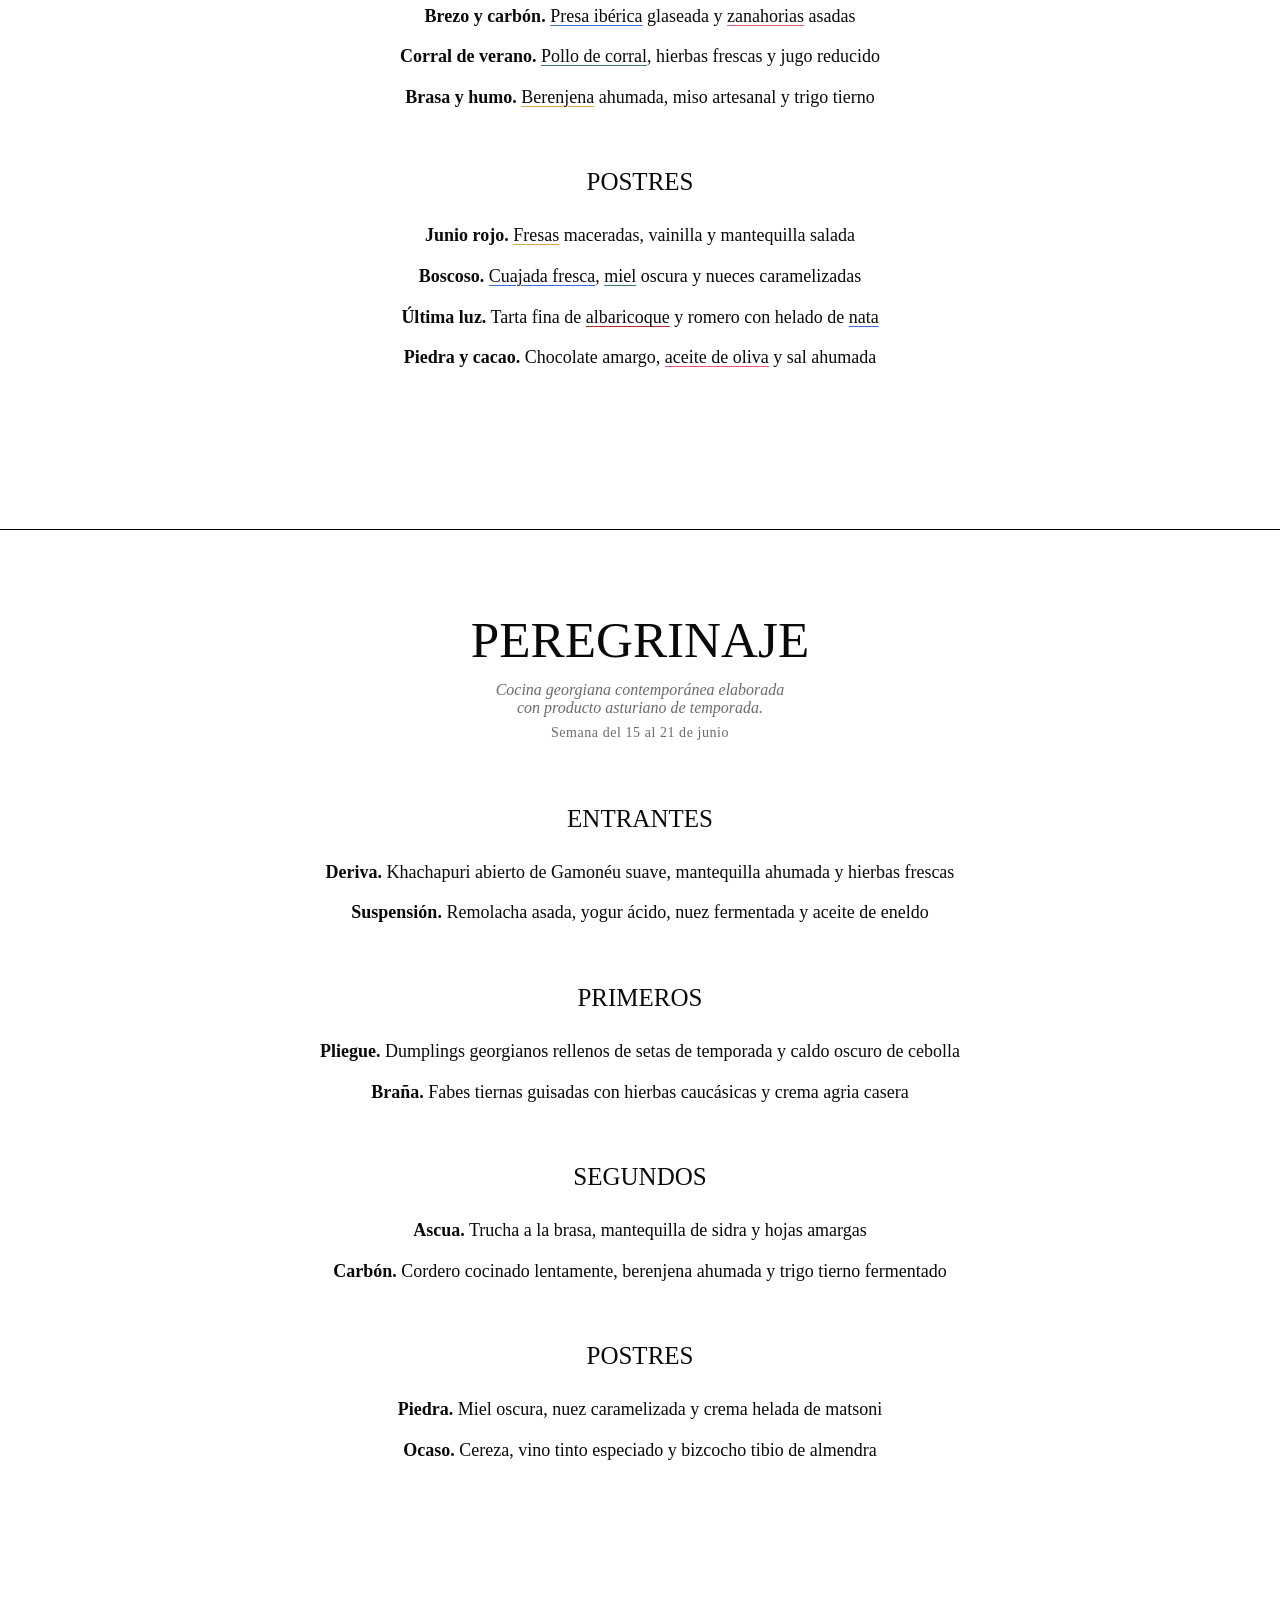
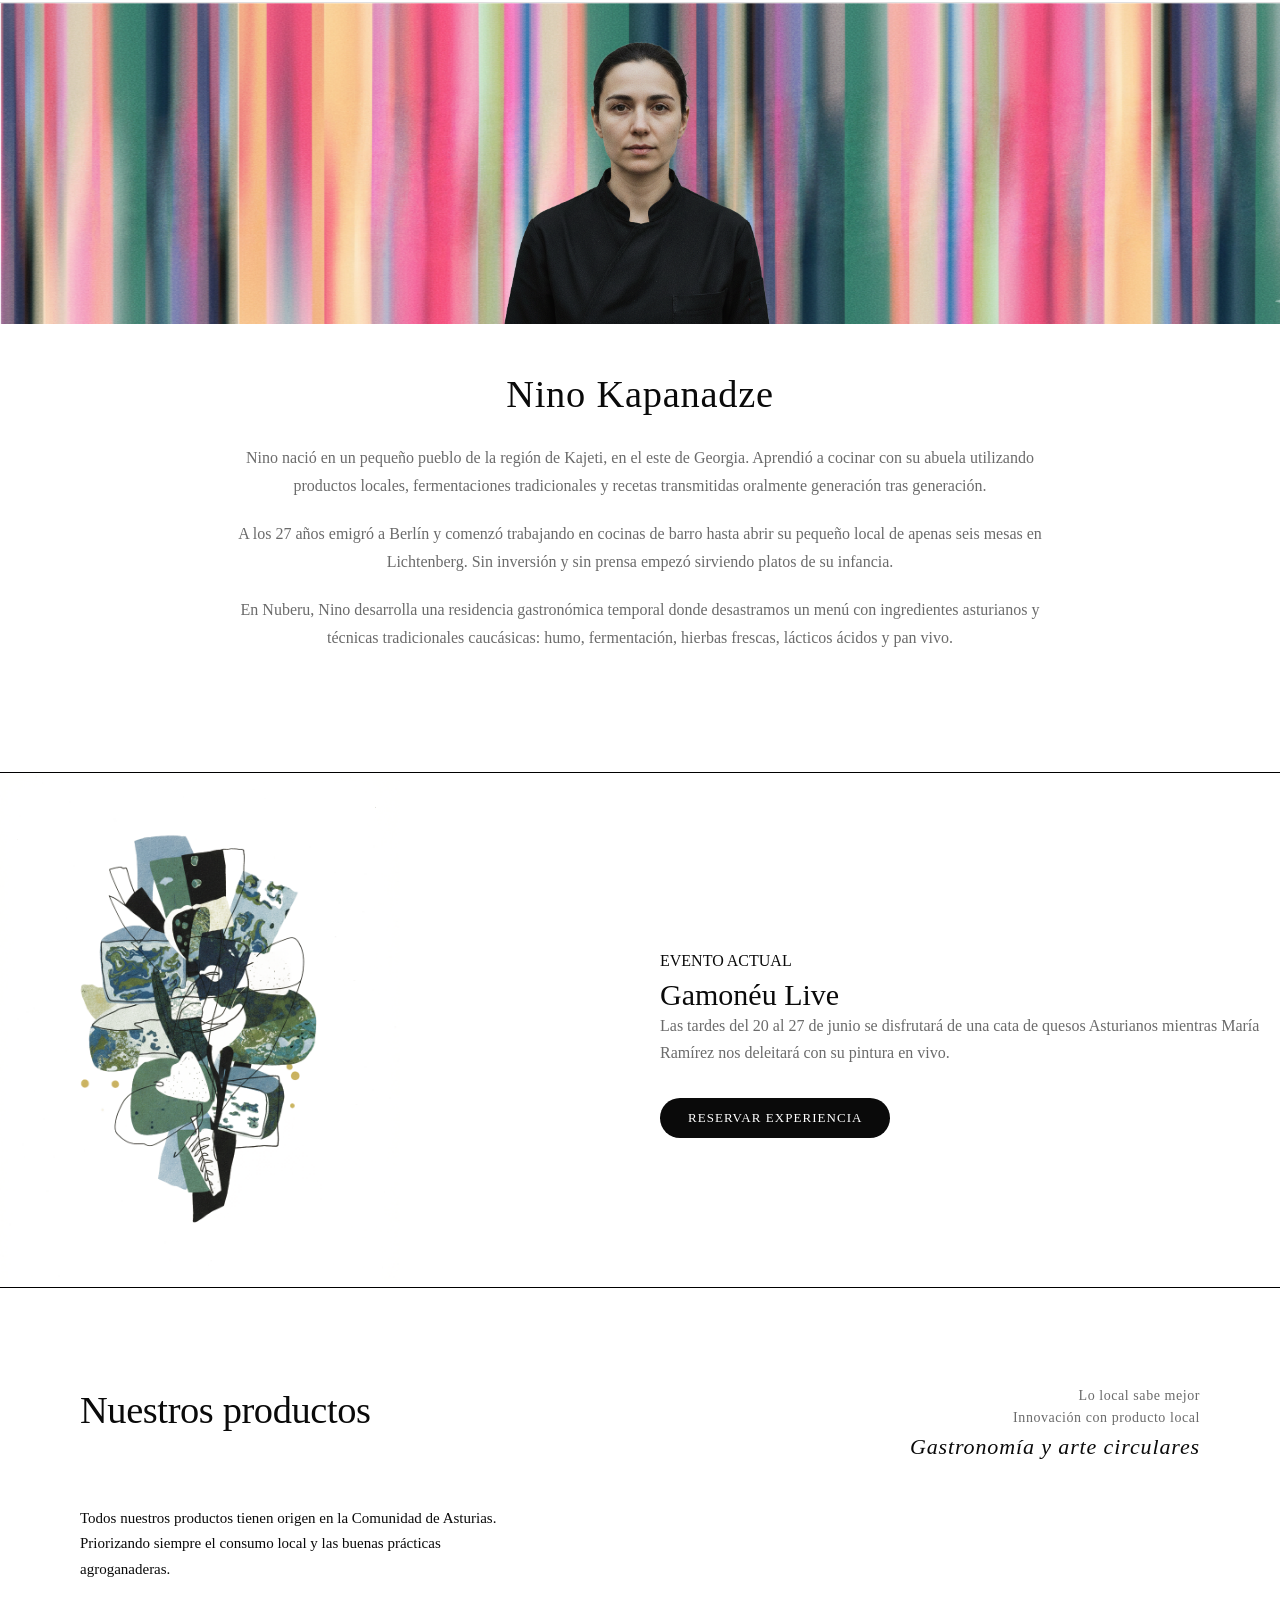
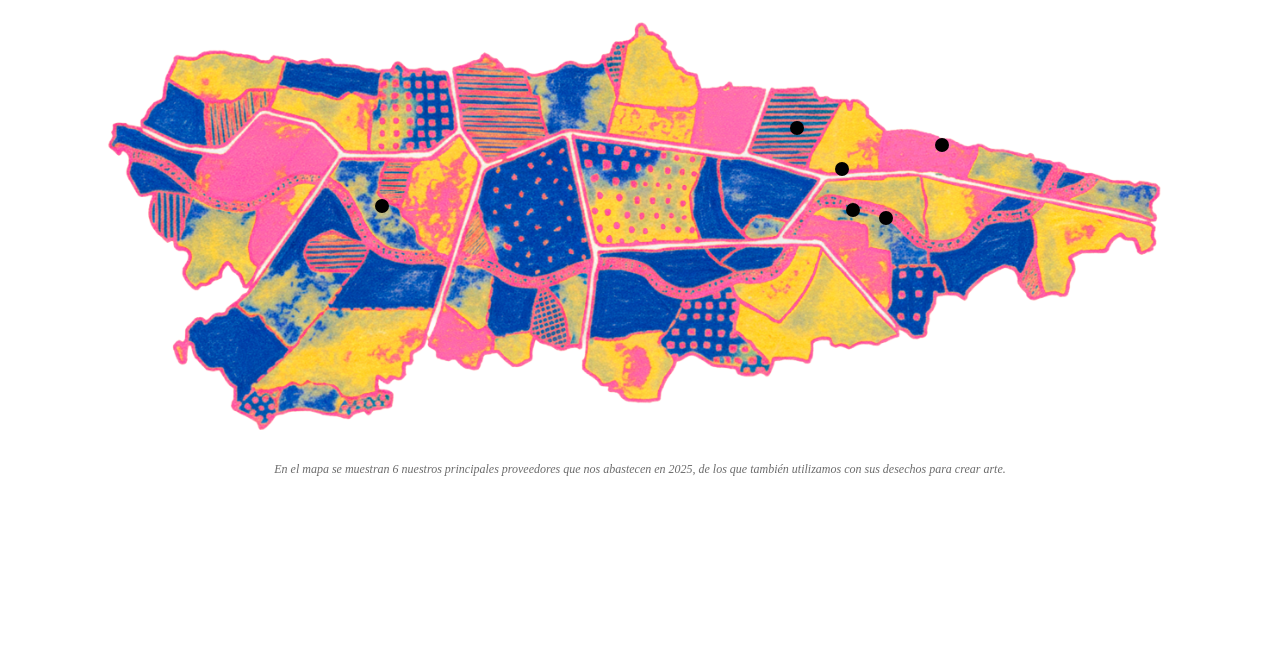
<file: restaurante.html>
<!DOCTYPE html>
<html lang="es">
<head>
    <meta charset="UTF-8" />
    <meta name="viewport" content="width=device-width, initial-scale=1.0" />
    <title>Restaurante — Nuberu</title>
    <link rel="preconnect" href="https://fonts.googleapis.com" />
    <link rel="preconnect" href="https://fonts.gstatic.com" crossorigin />
    <link href="https://fonts.googleapis.com/css2?family=Cormorant+Garamond:ital,wght@0,300;0,400;0,600;1,300;1,400&display=swap" rel="stylesheet" />
    <link rel="stylesheet" href="css/main.css" />
    <link rel="stylesheet" href="css/restaurante.css" />
</head>
<body class="page-restaurante">

<!-- ============================================
     BARRA FIJA INFERIOR (igual que index)
============================================= -->
<nav class="barra-inferior" role="navigation" aria-label="Navegación principal">
    <button class="btn-menu" id="btnMenu" aria-label="Abrir menú" aria-expanded="false">
        <span></span><span></span><span></span>
    </button>

    <!-- Logo centrado: un único enlace, sin anidaciones -->
    <a href="index.html" class="barra-logo barra-logo--visible" aria-label="Volver al inicio">
        <img src="assets/images/logo.svg" alt="Nuberu" height="28" />
    </a>

    <a href="reservas.html" class="btn-reservar" role="button">Reservar</a>
</nav>

<!-- Menú overlay -->
<div class="menu-overlay" id="menuOverlay" role="dialog" aria-modal="true" aria-label="Menú de navegación">
    <div class="menu-columnas">

        <div class="menu-columna">
            <a href="restaurante.html" class="menu-titulo">Restaurante</a>
            <a href="restaurante.html#menu"    class="menu-item">Menú</a>
            <a href="restaurante.html#eventos" class="menu-item">Eventos</a>
            <a href="restaurante.html#proveedores" class="menu-item">Productos</a>
        </div>

        <div class="menu-columna">
            <a href="galeria.html" class="menu-titulo">Galería</a>
            <a href="galeria.html#exposiciones"      class="menu-item">Exposiciones</a>
            <a href="galeria.html#artistas"          class="menu-item">Artistas</a>
            <a href="galeria.html#programa-creacion" class="menu-item">Creación</a>
        </div>

    </div>
</div>

<!-- Muevo la etiqueta fija aquí (a nivel global, igual que en galería) -->
<a href="#" class="gal-label-fijo rest-label-fijo" aria-label="Volver al inicio">
    <span>Restaurante</span>
</a>


<!-- ============================================
     INTRO STICKY
============================================= -->
<section class="rest-intro" id="intro">


    <!-- Imagen completa de la intro (imagen escaneada con composición) -->
    <div class="rest-intro__imagen">
        <img src="assets/images/intro-restaurante.png" alt="Restaurante" />
    </div>

</section>


<!-- ============================================
     MENÚ DEL MES
============================================= -->
<section class="rest-menu" id="menu">

    <div class="rest-menu__cabecera">
        <h1 class="rest-menu__titulo">Menú Xunu (Junio)</h1>
        <p class="rest-menu__subtitulo">Temporada de niebla lenta y huerta húmeda.</p>
    </div>

    <!-- ENTRANTES -->
    <div class="rest-menu__bloque">
        <h2 class="rest-menu__categoria">Entrantes</h2>

        <p class="rest-menu__plato">
            <strong>Trás la lluvia.</strong>
            <span class="ingrediente ingrediente--amarillo" data-ingrediente="tomates-antiguos">Tomates antiguos</span>,
            <span class="ingrediente ingrediente--azul" data-ingrediente="requesón-ahumado">requesón ahumado</span>
            y hierbas silvestres
        </p>

        <p class="rest-menu__plato">
            <strong>Blanco suspendido.</strong>
            Ajoblanco de
            <span class="ingrediente ingrediente--rojo" data-ingrediente="avellana">avellana</span>,
            <span class="ingrediente ingrediente--amarillo" data-ingrediente="cerezas">cerezas</span>
            encurtidas y
            <span class="ingrediente ingrediente--rosa" data-ingrediente="anchoa">anchoa del Cantábrico</span>
        </p>

        <p class="rest-menu__plato">
            <strong>Descanso.</strong>
            <span class="ingrediente ingrediente--rosa" data-ingrediente="puerro">Puerro</span>
            braseado, mantequilla noisette y migas de
            <span class="ingrediente ingrediente--amarillo" data-ingrediente="escanda">escanda</span>
        </p>

        <p class="rest-menu__plato">
            <strong>Tierras.</strong>
            <span class="ingrediente ingrediente--amarillo" data-ingrediente="remolacha">Remolacha</span>
            asada,
            <span class="ingrediente ingrediente--verde" data-ingrediente="yema">yema</span>
            curada y
            <span class="ingrediente ingrediente--azul" data-ingrediente="gamoneú-joven">Gamonéu</span>
            joven
        </p>
    </div>

    <!-- PRIMEROS -->
    <div class="rest-menu__bloque">
        <h2 class="rest-menu__categoria">Primeros</h2>

        <p class="rest-menu__plato">
            <strong>Verde junio.</strong>
            Arroz meloso de
            <span class="ingrediente ingrediente--rosa" data-ingrediente="guisantes">guisantes lágrima</span>,
            menta y limón quemado
        </p>

        <p class="rest-menu__plato">
            <strong>Pliegue.</strong>
            Ravioli abierto de
            <span class="ingrediente ingrediente--rojo" data-ingrediente="calabacín">calabacín</span>,
            <span class="ingrediente ingrediente--azul" data-ingrediente="ricotta">ricotta artesanal</span>
            y caldo de
            <span class="ingrediente ingrediente--verde" data-ingrediente="gallina">gallina</span>
        </p>

        <p class="rest-menu__plato">
            <strong>La braña 2.</strong>
            <span class="ingrediente ingrediente--rojo" data-ingrediente="fabes">Fabes</span>
            tiernas,
            <span class="ingrediente ingrediente--rosa" data-ingrediente="setas">setas</span>
            de temporada y emulsión de
            <span class="ingrediente ingrediente--rosa" data-ingrediente="sidra">sidra</span>
        </p>

        <p class="rest-menu__plato">
            <strong>Ceniza blanca.</strong>
            <span class="ingrediente ingrediente--amarillo" data-ingrediente="coliflor">Coliflor</span>
            asada,
            <span class="ingrediente ingrediente--amarillo" data-ingrediente="almendra">almendra</span>
            tostada y
            <span class="ingrediente ingrediente--amarillo" data-ingrediente="ajo-negro">ajo</span>
            negro
        </p>
    </div>

    <!-- SEGUNDOS -->
    <div class="rest-menu__bloque">
        <h2 class="rest-menu__categoria">Segundos</h2>

        <p class="rest-menu__plato">
            <strong>Marea fría.</strong>
            <span class="ingrediente ingrediente--rosa" data-ingrediente="merluza">Merluza del Cantábrico</span>,
            beurre blanc de
            <span class="ingrediente ingrediente--naranja" data-ingrediente="sidra-merluza">sidra</span>
            y
            <span class="ingrediente ingrediente--amarillo" data-ingrediente="tirabeques">tirabeques</span>
        </p>

        <p class="rest-menu__plato">
            <strong>Brezo y carbón.</strong>
            <span class="ingrediente ingrediente--azul" data-ingrediente="presa-iberica">Presa ibérica</span>
            glaseada y
            <span class="ingrediente ingrediente--rosa" data-ingrediente="zanahorias">zanahorias</span>
            asadas
        </p>

        <p class="rest-menu__plato">
            <strong>Corral de verano.</strong>
            <span class="ingrediente ingrediente--verde" data-ingrediente="pollo">Pollo de corral</span>,
            hierbas frescas y jugo reducido
        </p>

        <p class="rest-menu__plato">
            <strong>Brasa y humo.</strong>
            <span class="ingrediente ingrediente--amarillo" data-ingrediente="berenjena">Berenjena</span>
            ahumada, miso artesanal y trigo tierno
        </p>
    </div>

    <!-- POSTRES -->
    <div class="rest-menu__bloque">
        <h2 class="rest-menu__categoria">Postres</h2>

        <p class="rest-menu__plato">
            <strong>Junio rojo.</strong>
            <span class="ingrediente ingrediente--amarillo" data-ingrediente="fresas">Fresas</span>
            maceradas, vainilla y mantequilla salada
        </p>

        <p class="rest-menu__plato">
            <strong>Boscoso.</strong>
            <span class="ingrediente ingrediente--azul" data-ingrediente="cuajada">Cuajada fresca</span>,
            <span class="ingrediente ingrediente--verde" data-ingrediente="miel">miel</span>
            oscura y nueces caramelizadas
        </p>

        <p class="rest-menu__plato">
            <strong>Última luz.</strong>
            Tarta fina de
            <span class="ingrediente ingrediente--rojo" data-ingrediente="albaricoque">albaricoque</span>
            y romero con helado de
            <span class="ingrediente ingrediente--azul" data-ingrediente="nata">nata</span>
        </p>

        <p class="rest-menu__plato">
            <strong>Piedra y cacao.</strong>
            Chocolate amargo,
            <span class="ingrediente ingrediente--rosa" data-ingrediente="aceite-oliva">aceite de oliva</span>
            y sal ahumada
        </p>
    </div>

</section><!-- /rest-menu -->


<!-- ============================================
     TOOLTIPS DE INGREDIENTES

============================================= -->
<div class="ingrediente-tooltip" id="tooltipIngrediente" role="tooltip" aria-hidden="true">
    <div class="ingrediente-tooltip__inner" id="tooltipInner">
        <!-- Contenido inyectado por js -->
    </div>
</div>


<!-- ============================================
     PEREGRINAJE
============================================= -->
<section class="rest-peregrinaje" id="peregrinaje">

    <div class="rest-peregrinaje__cabecera">
        <h2 class="rest-menu__titulo">Peregrinaje</h2>
        <p class="rest-menu__subtitulo">Cocina georgiana contemporánea elaborada<br>con producto asturiano de temporada.</p>
        <p class="rest-peregrinaje__semana">Semana del 15 al 21 de junio</p>
    </div>

    <div class="rest-menu__bloque">
        <h2 class="rest-menu__categoria">Entrantes</h2>
        <p class="rest-menu__plato"><strong>Deriva.</strong> Khachapuri abierto de Gamonéu suave, mantequilla ahumada y hierbas frescas</p>
        <p class="rest-menu__plato"><strong>Suspensión.</strong> Remolacha asada, yogur ácido, nuez fermentada y aceite de eneldo</p>
    </div>

    <div class="rest-menu__bloque">
        <h2 class="rest-menu__categoria">Primeros</h2>
        <p class="rest-menu__plato"><strong>Pliegue.</strong> Dumplings georgianos rellenos de setas de temporada y caldo oscuro de cebolla</p>
        <p class="rest-menu__plato"><strong>Braña.</strong> Fabes tiernas guisadas con hierbas caucásicas y crema agria casera</p>
    </div>

    <div class="rest-menu__bloque">
        <h2 class="rest-menu__categoria">Segundos</h2>
        <p class="rest-menu__plato"><strong>Ascua.</strong> Trucha a la brasa, mantequilla de sidra y hojas amargas</p>
        <p class="rest-menu__plato"><strong>Carbón.</strong> Cordero cocinado lentamente, berenjena ahumada y trigo tierno fermentado</p>
    </div>

    <div class="rest-menu__bloque">
        <h2 class="rest-menu__categoria">Postres</h2>
        <p class="rest-menu__plato"><strong>Piedra.</strong> Miel oscura, nuez caramelizada y crema helada de matsoni</p>
        <p class="rest-menu__plato"><strong>Ocaso.</strong> Cereza, vino tinto especiado y bizcocho tibio de almendra</p>
    </div>

</section>


<!-- ============================================
     PEREGRINO DEL MES — NINO KAPANADZE
============================================= -->
<section class="rest-peregrino" id="peregrino">

    <div class="rest-peregrino__imagen">
        <img src="assets/images/nino.png" class="rest-peregrino__imagen" alt="Retrato de Nino Kapanadze">
    </div>

    <div class="rest-peregrino__texto">
        <h2 class="rest-peregrino__nombre">Nino Kapanadze</h2>
        <p>Nino nació en un pequeño pueblo de la región de Kajeti, en el este de Georgia. Aprendió a cocinar con su abuela utilizando productos locales, fermentaciones tradicionales y recetas transmitidas oralmente generación tras generación.</p>
        <p>A los 27 años emigró a Berlín y comenzó trabajando en cocinas de barro hasta abrir su pequeño local de apenas seis mesas en Lichtenberg. Sin inversión y sin prensa empezó sirviendo platos de su infancia.</p>
        <p>En Nuberu, Nino desarrolla una residencia gastronómica temporal donde desastramos un menú con ingredientes asturianos y técnicas tradicionales caucásicas: humo, fermentación, hierbas frescas, lácticos ácidos y pan vivo.</p>
    </div>

</section>


<!-- ============================================
     EVENTOS
============================================= -->
<section class="rest-eventos" id="eventos">

    <div class="rest-eventos__imagen">

          <img src="assets/images/gamoneu-live.png" alt="Gamonéu Live" />

    </div>

    <div class="rest-eventos__contenido">
        <p class="actualidad-etiqueta">Evento actual</p>
        <!--
          PRODUCCIÓN: sustituir el h2 por imagen manuscrita:
          <img src="assets/images/gastronomia-arte-circulares.png" alt="Gastronomía y arte circulares" />
        -->
        <h2 class="rest-eventos__titulo-manuscrito">Gamonéu Live</h2>
        <p class="rest-eventos__descripcion">
            Las tardes del 20 al 27 de junio se disfrutará de una cata de quesos Asturianos mientras María Ramírez nos deleitará con su pintura en vivo.
        </p>
        <a href="reservas.html" class="btn-saber-mas">Reservar experiencia</a>
    </div>

</section>


<!-- ============================================
     MAPA DE PROVEEDORES
============================================= -->
<section class="rest-proveedores" id="proveedores">

    <div class="rest-proveedores__cabecera">
        <h2 class="rest-proveedores__titulo">Nuestros productos</h2>
        <div class="rest-proveedores__claims">
            <p>Lo local sabe mejor</p>
            <p>Innovación con producto local</p>
            <!--
              PRODUCCIÓN: imagen manuscrita
              <img src="assets/images/gastronomia-arte-circulares-pequeño.png" alt="Gastronomía y arte circulares" />
            -->
            <p class="rest-proveedores__manuscrito">Gastronomía y arte circulares</p>
        </div>
        <p class="rest-proveedores__subtexto">
            Todos nuestros productos tienen origen en la Comunidad de Asturias. Priorizando siempre el consumo local y las buenas prácticas agroganaderas.
        </p>
    </div>

    <!-- Mapa con puntos de proveedores -->
    <div class="rest-mapa-contenedor" id="mapaProveedores">

        <div class="rest-placeholder rest-placeholder--mapa">
            <img src="assets/images/mapa-asturias-proveedores.png"
                 alt="Mapa de Asturias con proveedores"
                 class="rest-mapa-imagen" />
        </div>

        <!-- PROVEEDOR 1: Huerta La Güeria (amarillo) — Cangas de Onís, centro-este -->
        <div class="prov-punto prov-punto--amarillo" style="top:46%;left:69%"
             role="button" tabindex="0" aria-label="Huerta La Güeria">
            <div class="prov-tooltip prov-tooltip--amarillo">
                <h3 class="prov-tooltip__nombre">Huerta La Güeria</h3>
                <div class="prov-tooltip__fila">
                    <strong>Productos</strong>
                    <span>Principal proveedora de vegetales<br>Huevos<br>Pollo de corral</span>
                </div>
                <p class="prov-tooltip__sostenibilidad"><strong>Sostenibilidad:</strong></p>
                <ul class="prov-tooltip__lista">
                    <li>Recuperación de semillas autóctonas en peligro de extinción</li>
                    <li>Riego por captación de agua de lluvia y mulching con restos vegetales</li>
                    <li>Cero plásticos en cultivo (acolchado de lana de oveja)</li>
                    <li>Compostaje de restos del restaurante para fertilizar la huerta</li>
                </ul>
            </div>
        </div>

        <!-- PROVEEDOR 2: Braña Viva — Quesería artesanal (azul) — Picos de Europa -->
        <div class="prov-punto prov-punto--azul" style="top:36%;left:68%"
             role="button" tabindex="0" aria-label="Braña Viva">
            <div class="prov-tooltip prov-tooltip--azul">
                <h3 class="prov-tooltip__nombre">Braña Viva — Quesería artesanal</h3>
                <div class="prov-tooltip__fila">
                    <strong>Productos</strong>
                    <span>Queso Gamonéu<br>Requesón ahumado<br>Queso fresco</span>
                </div>
                <p class="prov-tooltip__sostenibilidad"><strong>Sostenibilidad:</strong></p>
                <ul class="prov-tooltip__lista">
                    <li>Pastoreo extensivo (conservación del paisaje)</li>
                    <li>Alimentación 100% pastos locales sin piensos</li>
                    <li>Aprovechamiento del suero para alimentación de ganado porcino ecológico</li>
                    <li>Envases reutilizables con retorno (cubetas de barro cocido)</li>
                </ul>
            </div>
        </div>

        <!-- PROVEEDOR 3: Mar Cantábrica — Pescado de bajura (rosa) — Costa norte -->
        <div class="prov-punto prov-punto--rosa" style="top:30%;left:77%"
             role="button" tabindex="0" aria-label="Mar Cantábrica">
            <div class="prov-tooltip prov-tooltip--rosa">
                <h3 class="prov-tooltip__nombre">Mar Cantábrica — Pescado de bajura</h3>
                <div class="prov-tooltip__fila">
                    <strong>Productos</strong>
                    <span>Merluza del pincho<br>Anchoa<br>Bonito del norte</span>
                </div>
                <p class="prov-tooltip__sostenibilidad"><strong>Sostenibilidad:</strong></p>
                <ul class="prov-tooltip__lista">
                    <li>Pesca con artes selectivas (anzuelo, nasas)</li>
                    <li>Embarcaciones de menos de 10 metros</li>
                    <li>Captura diaria sin excedentes (pesca de jornada)</li>
                    <li>Trazabilidad total con el puerto de descarga</li>
                    <li>Colaboración con Cofradía de Pescadores para evitar capturas accidentales de cetáceos</li>
                </ul>
            </div>
        </div>

        <!-- PROVEEDOR 4: Roxa de los Valles — Ganadería regenerativa (rojo oscuro) — occidente -->
        <div class="prov-punto prov-punto--rojo" style="top:45%;left:27%"
             role="button" tabindex="0" aria-label="Roxa de los Valles">
            <div class="prov-tooltip prov-tooltip--rojo">
                <h3 class="prov-tooltip__nombre">Roxa de los Valles — Ganadería regenerativa</h3>
                <div class="prov-tooltip__fila">
                    <strong>Productos</strong>
                    <span>Carne Roxa Asturiana (ternera añeja)</span>
                </div>
                <p class="prov-tooltip__sostenibilidad"><strong>Sostenibilidad:</strong></p>
                <ul class="prov-tooltip__lista">
                    <li>Ganadería extensiva en pastos de montaña</li>
                    <li>Sin piensos ni antibióticos profilácticos</li>
                    <li>Venta de la canal entera (aprovechamiento del 100%)</li>
                    <li>Certificado de Bienestar Animal</li>
                </ul>
            </div>
        </div>

        <!-- PROVEEDOR 5: Pumarada Tíu Lluis — Sidra (naranja) — centro -->
        <div class="prov-punto prov-punto--naranja" style="top:26%;left:64%"
             role="button" tabindex="0" aria-label="Pumarada Tíu Lluis">
            <div class="prov-tooltip prov-tooltip--naranja">
                <h3 class="prov-tooltip__nombre">Pumarada Tíu Lluis — Sidra natural y derivados</h3>
                <div class="prov-tooltip__fila">
                    <strong>Productos</strong>
                    <span>Sidra natural espumosa<br>Vinagre de sidra<br>Mermelada de manzana</span>
                </div>
                <p class="prov-tooltip__sostenibilidad"><strong>Sostenibilidad:</strong></p>
                <ul class="prov-tooltip__lista">
                    <li>Manzanas de variedades locales (Raxao, Durona de Tresali) sin riego artificial</li>
                    <li>Fermentación espontánea sin sulfitos añadidos</li>
                    <li>Aprovechamiento del orujo de manzana para alimentación animal y compost</li>
                    <li>Botellas retornables con sistema de depósito</li>
                </ul>
            </div>
        </div>

        <!-- PROVEEDOR 6: Monte Ciego — Setas y hongos silvestres (verde) — oriente -->
        <div class="prov-punto prov-punto--verde" style="top:48%;left:72%"
             role="button" tabindex="0" aria-label="Monte Ciego">
            <div class="prov-tooltip prov-tooltip--verde">
                <h3 class="prov-tooltip__nombre">Monte Ciego — Setas y hongos silvestres</h3>
                <div class="prov-tooltip__fila">
                    <strong>Productos</strong>
                    <span>Setas<br>Hongos<br>Frutos secos silvestres</span>
                </div>
                <p class="prov-tooltip__sostenibilidad"><strong>Sostenibilidad:</strong></p>
                <ul class="prov-tooltip__lista">
                    <li>Recolección manual con turnos rotatorios para respetar ciclos micológicos</li>
                    <li>Secado con energía solar</li>
                    <li>Venta de partes no comercializables a precio justo para caldos</li>
                    <li>Formación a recolectores locales en buenas prácticas</li>
                </ul>
            </div>
        </div>

    </div><!-- /rest-mapa-contenedor -->

    <p class="rest-proveedores__nota">
        En el mapa se muestran 6 nuestros principales proveedores que nos abastecen en 2025, de los que también utilizamos con sus desechos para crear arte.
    </p>

</section>


<script src="js/main.js"></script>
<script src="js/restaurante.js"></script>

</body>
</html>
</file>
<file: css/main.css>
/* =============================================
   VARIABLES Y RESET
============================================= */
:root {
    --blanco: #ffffff;
    --negro: #0a0a0a;
    --gris-claro: #f5f5f3;
    --gris-texto: #6b6b6b;
    --acento-rosa: #e8567a;
    --acento-mostaza: #d4a843;
    --acento-azul: #2b4fd4;
    --acento-verde: #3d7a5f;
    --barra-alto: 72px;
    --fuente-cuerpo: 'inter', satoshi, sans serif;
}

*, *::before, *::after {
    margin: 0;
    padding: 0;
    box-sizing: border-box;
}

html {
    scroll-behavior: smooth;
}

body {
    font-family: Inter;
    background: var(--blanco);
    color: var(--negro);
    overflow-x: hidden;
    padding-bottom: var(--barra-alto);
}

img {
    display: block;
    max-width: 100%;
}

a {
    text-decoration: none;
    color: inherit;
}

/* =============================================
   BARRA FIJA INFERIOR
============================================= */
.barra-inferior {
    position: fixed;
    bottom: 0;
    left: 0;
    right: 0;
    height: var(--barra-alto);
    z-index: 1000;
    display: flex;
    align-items: center;
    justify-content: space-between;
    padding: 0 28px;
    background: linear-gradient(to bottom, transparent 0%, rgba(255,255,255,0.85) 35%, rgba(255,255,255,0.97) 100%);
    backdrop-filter: blur(2px);
    -webkit-backdrop-filter: blur(2px);
}

.barra-logo {
    position: absolute;
    left: 50%;
    transform: translateX(-50%);
    opacity: 0;
    transition: opacity 0.4s ease;
    pointer-events: none;
}

.barra-logo.visible,
.barra-logo--visible {
    opacity: 1;
    pointer-events: auto;
}


.btn-menu {
    background: none;
    border: none;
    cursor: pointer;
    padding: 8px;
    display: flex;
    flex-direction: column;
    gap: 5px;
    transition: opacity 0.2s;
}

.btn-menu:hover { opacity: 0.5; }

.btn-menu span {
    display: block;
    width: 24px;
    height: 1.5px;
    background: var(--negro);
    transition: transform 0.35s ease, opacity 0.25s ease;
    transform-origin: center;
}
.btn-outline {
    border: 1.5px solid var(--negro);
    border-radius: 100px;
    padding: 12px 32px;
    font-family: var(--fuente-cuerpo);
    font-size: 13px;
    letter-spacing: 0.08em;
    text-transform: uppercase;
    background: transparent;
    cursor: pointer;
    transition: background 0.2s, color 0.2s;
    display: inline-block;
}

.btn-outline:hover {
    background: var(--negro);
    color: var(--blanco);
}

/* Botón de reservar (barra/fuentes): fondo negro, texto blanco, bordes redondeados */
.btn-reservar {
    display: inline-block;
    background: var(--negro);
    color: var(--blanco);
    border-radius: 100px;
    padding: 10px 20px;
    font-family: var(--fuente-cuerpo);
    font-size: 13px;
    letter-spacing: 0.06em;
    text-transform: uppercase;
    border: 1.5px solid var(--negro);
    cursor: pointer;
    text-decoration: none;
}

.btn-reservar:hover {
    background: var(--blanco);
    color: var(--negro);
}

/* Botón "Saltar y reservar" en la barra durante el test */
.btn-saltar-barra {
    display: none;
    background: transparent;
    color: var(--negro);
    border: 1.5px solid var(--negro);
    border-radius: 100px;
    padding: 10px 20px;
    font-family: var(--fuente-cuerpo);
    font-size: 13px;
    letter-spacing: 0.06em;
    text-transform: uppercase;
    cursor: pointer;
}

.btn-saltar-barra:hover {
    background: var(--negro);
    color: var(--blanco);
}

/* Durante el test, ocultar "Reservar" y mostrar "Saltar y reservar" */
body.test-activo .btn-reservar {
    display: none;
}

body.test-activo .btn-saltar-barra {
    display: inline-block;
}

/* CTAs bajo el mapa */
.mapa-ctas {
    display: flex;
    justify-content: center;
    gap: 24px;
    margin-top: 48px;
}

/* =============================================
   MENÚ OVERLAY — PANTALLA COMPLETA
============================================= */
.menu-overlay {
    position: fixed;
    inset: 0;
    background: var(--blanco);
    z-index: 10000;
    display: flex;
    flex-direction: column;
    justify-content: center;
    opacity: 0;
    pointer-events: none;
    transition: opacity 0.4s ease;
}

body.menu-abierto .menu-overlay {
    opacity: 1;
    pointer-events: auto;
}

.menu-columnas {
    display: grid;
    grid-template-columns: 1fr 1fr;
    height: 100%;
    align-content: center;
    gap: 0;
}

.menu-columna {
    display: flex;
    flex-direction: column;
    justify-content: center;
    padding: 0;
}

.menu-item,
.menu-columna-titulo {
    padding-left: 80px;
}

.menu-columna:first-child .menu-item,
.menu-columna:first-child .menu-columna-titulo {
    padding-left: 80px;
}

.menu-columna:first-child .menu-titulo,
.menu-columna:first-child .menu-columna-titulo {
    padding-left: 80px;
}

.menu-columna:last-child .menu-item,
.menu-columna:last-child .menu-columna-titulo {
    padding-left: 80px;
}

.menu-columna:last-child .menu-titulo,
.menu-columna:last-child .menu-columna-titulo {
    padding-left: 80px;
}

.menu-columna-titulo {
    font-size: clamp(32px, 4vw, 56px);
    font-weight: 500;
    letter-spacing: 0;
    text-transform: none;
    color: var(--negro);
    margin-bottom: 0;
    padding: 20px 0;
    border-bottom: 1px solid #e0e0e0;
}

.menu-titulo {
    font-size: clamp(32px, 4vw, 56px);
    font-weight: 450;
    line-height: 1;
    padding: 20px 0;
    border-bottom: 1px solid #e0e0e0;
    cursor: pointer;
    transition: color 0.2s, padding-left 0.25s;
    color: var(--negro);
    display: block;
}
.menu-item {
    font-size: clamp(32px, 4vw, 56px);
    font-weight: 300;
    line-height: 1;
    padding: 30px 0;
    border-bottom: 1px solid #e0e0e0;
    cursor: pointer;
    transition: color 0.2s, padding-left 0.25s;
    color: var(--negro);
    display: block;
}

.menu-item:hover {
    color: var(--gris-texto);
    padding-left: 12px;
}

/* =============================================
   SECCIÓN 1: HERO
============================================= */
#hero {
    position: relative;
    width: 100%;
    height: 100vh;
    min-height: 600px;
    overflow: hidden;
    display: flex;
    align-items: center;
    justify-content: center;
}

.hero-bg {
    position: absolute;
    inset: 0;
    background-image: url("assets/images/fondo-hero1.png");
    background-size: cover;
    background-position: center;
    opacity: 0.88;
}

.hero-bg::after {
    content: '';
    position: absolute;
    bottom: 0;
    left: 0;
    right: 0;
    height: 40%;
    background: linear-gradient(to bottom, transparent, white);
}

.hero-logo {
    position: absolute;
    top: 0;
    left: 0;
    right: 0;
    display: flex;
    align-items: flex-start;
    justify-content: center;
    z-index: 2;
    transition: opacity 0.5s ease, transform 0.5s ease;
    animation: fadeUp 0.9s ease both;
}

.hero-logo-texto {
    font-size: clamp(80px, 18vw, 260px);
    font-weight: 900;
    letter-spacing: -0.02em;
    text-transform: uppercase;
    line-height: 0.85;
    color: var(--negro);
    font-family: var(--fuente-cuerpo);
    user-select: none;
    margin-top: -12px;
}

.hero-logo.reducido {
    opacity: 0;
    transform: scale(0.3) translateY(-60px);
    pointer-events: none;
}

.hero-manuscrito {
    position: absolute;
    bottom: 18%;
    left: 50%;
    transform: translateX(-42%);
    z-index: 3;
    animation: fadeUp 1.1s 0.3s ease both;
}

.hero-manuscrito-placeholder {
    font-size: clamp(28px, 5vw, 72px);
    font-style: italic;
    font-weight: 300;
    color: var(--negro);
    line-height: 1.2;
    text-align: center;
    font-family: 'Brush Script MT', 'Segoe Script', cursive;
}

/* =============================================
   SECCIÓN 2: INTRO
============================================= */
#intro {
    display: grid;
    grid-template-columns: 1fr auto 1fr;
    align-items: center;
    gap: 40px;
    padding: 100px 80px;
    max-width: 1400px;
    margin: 0 auto;
}

.intro-imagen {
    aspect-ratio: 3 / 4;
    max-width: 220px;
    overflow: visible;
}

.intro-imagen img {
    width: 100%;
    height: 100%;
    object-fit: cover;
    transition: transform 0.6s ease;
}

.intro-imagen img:hover {
    transform: scale(1.04);
}

.intro-imagen-label {
    font-size: 13px;
    letter-spacing: 0.1em;
    text-transform: uppercase;
    margin-top: 10px;
}

.intro-centro {
    text-align: center;
    flex-shrink: 0;
}

.intro-manuscrito-placeholder {
    font-size: clamp(24px, 3.5vw, 52px);
    font-style: italic;
    font-weight: 300;
    line-height: 1.3;
    font-family: 'Brush Script MT', 'Segoe Script', cursive;
}

#intro .intro-derecha {
    display: flex;
    flex-direction: column;
    align-items: flex-end;
}

#intro > div:first-child {
    transform: rotate(-5deg);
    position: relative;
    z-index: 1;
}

#intro .intro-derecha {
    transform: rotate(5deg);
    position: relative;
    z-index: 1;
}

/* =============================================
   SECCIÓN 3: FILOSOFÍA
============================================= */
#filosofia {
    padding: 60px 80px 100px;
    max-width: 1400px;
    margin: 0 auto;
}

.filosofia-texto {
    text-align: center;
    margin-bottom: 60px;
}

.filosofia-titulo {
    font-size: clamp(28px, 4vw, 58px);
    font-weight: 300;
    font-style: italic;
    margin-bottom: 20px;
    font-family: 'Brush Script MT', 'Segoe Script', cursive;
}

.filosofia-subtexto {
    font-size: clamp(14px, 1.5vw, 18px);
    font-weight: 300;
    color: var(--gris-texto);
    max-width: 560px;
    margin: 0 auto;
    line-height: 1.7;
    font-style: italic;
}

.filosofia-imagen {
    width: 100%;
    overflow: hidden;
    background: var(--gris-claro);
    position: relative;
}

.filosofia-imagen img {
    width: 100%;
    height: 100%;
    object-fit: cover;
}

.filosofia-imagen-placeholder {
    width: 100%;
    height: 100%;
    background: #d8d8d5;
    display: flex;
    align-items: center;
    justify-content: center;
    color: #aaa;
    font-size: 14px;
    letter-spacing: 0.08em;
}


/* =============================================
   SECCIÓN 4: ACTUALIDAD
============================================= */
#actualidad {
    display: grid;
    grid-template-columns: 1fr 1fr;   /* ← DOS columnas en desktop */
    gap: 0;
    margin: 0 auto;
    padding: 100px 80px 100px 200px;
    border-top: 1px solid #000000;
}

.actualidad-bloque {
    padding: 60px 0 60px 0;
}

.actualidad-bloque1 {
    padding: 60px 0 60px 0;
}

.actualidad-bloque:last-child {
    padding: 60px 0 0 0;
    border-left: none;
}

/* ── MÓVIL: una encima de otra ── */
@media (max-width: 900px) {
    #actualidad {
        grid-template-columns: 1fr;
        padding: 0px 0px 150px 60px;
    }

    .actualidad-bloque:last-child {
        padding: 60px 0;
    }
}

.actualidad-etiqueta {
    font-size: 16px;
    text-transform: uppercase;
    margin-bottom: 8px;
    margin-top: 30px;
}

.actualidad-fecha {
    font-size: 13px;
    margin-bottom: 12px;
}

.actualidad-titulo {
    font-size: clamp(36px, 5vw, 72px);
    font-weight: 300;
    line-height: 0.95;
    margin-bottom: 16px;
}

.actualidad-subtitulo {
    font-size: 16px;
    font-weight: 300;
    font-style: italic;
    color: var(--gris-texto);
    margin-bottom: 32px;
}

.actualidad-descripcion {
    font-size: 16px;
    font-weight: 300;
    color: var(--gris-texto);
    line-height: 1.6;
    margin-bottom: 32px;
    max-width: 320px;
    font-style: italic;
}

.btn-saber-mas {
    display: inline-block;
    background: var(--negro);
    color: var(--blanco);
    border: none;
    border-radius: 100px;
    padding: 12px 28px;
    font-family: var(--fuente-cuerpo);
    font-size: 13px;
    letter-spacing: 0.08em;
    text-transform: uppercase;
    cursor: pointer;
    transition: background 0.2s, transform 0.15s;
}

.btn-saber-mas:hover {
    background: #333;
    transform: scale(1.03);
}

/* =============================================
   SECCIÓN 5: MAPA INTERACTIVO
============================================= */
#mapa {
    padding: 60px 80px 100px;
    max-width: 1400px;
    margin: 0 auto;
    margin-top: -200px;
    margin-bottom: -100px;
    isolation: isolate;
    position: relative;
    z-index: 2;
}

.mapa-contenedor {
    position: relative;
    width: 100%;
    aspect-ratio: 16 / 10;
    overflow: visible;

}

.mapa-imagen {
    width: 100%;
    height: 100%;
    object-fit: contain;
    display: block;

}

.mapa-placeholder {
    width: 100%;
    height: 100%;
    display: flex;
    align-items: center;
    justify-content: center;
    color: #aaa;
    font-size: 14px;
}

/* Puntos del mapa */
.mapa-punto {
    position: absolute;
    width: 14px;
    height: 14px;
    border-radius: 50%;
    cursor: pointer;
    transform: translate(-50%, -50%);
    z-index: 3; /* estar por encima de la imagen pero POR DEBAJO del tooltip */
    transition: transform 0.2s ease;
}

/* Área invisible expandida para hover (evita parpadeos) */
.mapa-punto::before {
    content: '';
    position: absolute;
    /* Reducido para evitar solapamientos entre puntos */
    width: 56px;
    height: 56px;
    top: 50%;
    left: 50%;
    transform: translate(-50%, -50%);
    border-radius: 50%;
    pointer-events: auto; /* esta área sí captura el hover */
}

/* El pseudo-elemento anterior que expandía mucho hacia arriba causaba
   interacciones no deseadas (activaba puntos cuando el cursor pasaba
   por encima de la zona del tooltip). Lo convertimos en no-interactuable
   para que no interfiera con otros puntos. */
.mapa-punto::after {
    content: '';
    position: absolute;
    width: 44px;
    height: 0px; /* ya no ocupa zona vertical */
    top: 50%;
    left: 50%;
    transform: translateX(-50%);
    pointer-events: none; /* evitar que interfiera con eventos */
}

.mapa-punto:hover {
    transform: translate(-50%, -50%) scale(1.4);
}

/* Posiciones y colores — ajustar según imagen real del plano */
.punto-rosa    { background: var(--acento-rosa);    top: 24%; left: 38%; }
.punto-rosa-2  { background: var(--acento-rosa);    top: 23%; left: 65%; }
.punto-azul    { background: var(--acento-azul);    top: 56%; left: 38%; }
.punto-verde   { background: var(--acento-verde);   top: 77%; left: 56%; }
.punto-mostaza { background: var(--acento-mostaza); top: 76%; left: 34%; }
.punto-salmon  { background: #e89070;               top: 45%; left: 72%; }
.punto-rojo  { background: #c0392b;                 top: 66%; left: 25%; }
.punto-beige { background: #d4b89a;                 top: 62%; left: 74%; }

/* Tooltip polaroid */
.mapa-tooltip {
    position: fixed;
    bottom: auto;
    left: auto;
    transform: rotate(-3deg) scale(0.85);
    width: 220px;
    background: var(--blanco);
    opacity: 0;
    /* No interacciona hasta estar activo */
    pointer-events: none;
    transition: opacity 0.25s ease, transform 0.3s ease;
    transform-origin: bottom center;
    /* Mantener sobre todo (incluso sobre overlay cuando no está activo) */
    z-index: 9999;
    border: 2px solid #000000;
    /* Evitar display:none para que offsetHeight/offsetWidth sean medibles
       por JS al posicionar. Usaremos opacity y visibility. */
    visibility: hidden;
    padding: 0; /* sin padding: el padding solo va en .mapa-tooltip-label */
}

.mapa-tooltip.activo {
    opacity: 1;
    /* ahora sí puede recibir hover/clicks */
    pointer-events: none;
    /* Seguimos sin permitir pointer-events para que el tooltip no
       sea interactivo y no interfiera con el mapa. Si en el futuro
       necesita ser clicable, usar .mapa-tooltip.interactivo */
    visibility: visible;
    transform: rotate(-2deg) scale(1);
}

/* Si en algún caso se necesita interactividad en el tooltip, usar esta clase */
.mapa-tooltip.interactivo {
    pointer-events: auto;
}

.mapa-tooltip-imagen {
    width: 100%;
    height: auto;
    display: block;
    object-fit: cover;
    /* Forzar relación de aspecto 3:4; moderno y funciona en navegadores actuales */
    aspect-ratio: 3 / 4;
    max-height: 320px; /* fallback para evitar imágenes excesivamente altas */
    margin-bottom: 10px; /* separación entre imagen y texto */
}

.mapa-tooltip-label {
    padding: 12px 12px 12px; /* más espacio alrededor del texto */
    background: var(--blanco);
}

.mapa-tooltip-titulo {
    font-size: 16px;
    text-transform: uppercase;
    font-weight: 300;
    color: var(--negro);
    margin: 0;
}

/* Asegurar que el tooltip NO tenga padding (la imagen toca el borde) */
/* .mapa-tooltip padding se define arriba sin valor */

.mapa-tooltip-media {
    width: 100%;
    /* Forzar proporción 3:4 para el contenedor; en navegadores sin support
       aspect-ratio, usamos padding-bottom fallback (75% = 3/4) */
    aspect-ratio: 3 / 4;
    position: relative;
    overflow: hidden;
    background: #eaeaea;
}
.mapa-tooltip-media::before {
    content: '';
    display: block;
    /* fallback para navegadores que no soporten aspect-ratio */
    padding-bottom: 75%;
}
.mapa-tooltip-media img.mapa-tooltip-imagen {
    position: absolute;
    inset: 0;
    width: 100%;
    height: 100%;
    object-fit: cover;
}

/* =============================================
   ANIMACIONES
============================================= */
@keyframes fadeUp {
    from { opacity: 0; transform: translateY(20px); }
    to   { opacity: 1; transform: translateY(0); }
}

/* =============================================
   RESPONSIVE
============================================= */
@media (max-width: 900px) {
    .barra-logo {
        left: 100px;
        right: auto;
        transform: none;
    }
        #mapa {
            margin-top: 0;
            margin-bottom: 0;
            padding: 40px 0 60px;  /* sin padding lateral */
            max-width: 100%;
        }

        .mapa-contenedor {
            width: 100%;
            aspect-ratio: 4 / 3;
        }

        .mapa-imagen {
            width: 100%;
            height: 100%;
            object-fit: contain;
        }
    }

    /* Desplazar el logo hacia la izquierda SOLO en móvil para las páginas principales
       (excepto reservas que tiene el test/formulario) */
    body.page-index .barra-logo,
    body.page-galeria .barra-logo,
    body.page-restaurante .barra-logo {
        left: calc(50% - 80px) !important;
        transform: none !important;
    }

    /* Ocultar en móvil el botón "Saltar y reservar" que aparece al iniciar el test
       para evitar que sea demasiado grande y que el logo se superponga sobre él. */
    #btnSaltarBarra,
    .btn-saltar-barra {
        display: none !important;
    }

    /* Si la barra tiene la clase .sin-saltar (el botón no está visible), centrar el logo */
    .barra-inferior.sin-saltar .barra-logo {
        left: 50% !important;
        transform: translateX(-50%) !important;
        right: auto !important;
    }

    #intro {
        grid-template-columns: 1fr;
        padding: 60px 32px;
        text-align: center;
    }

    #intro .intro-derecha {
        align-items: center;
    }

    .intro-imagen {
        max-width: 200px;
        margin: 0 auto;
    }

    #filosofia { padding: 40px 32px 60px; }

    .mapa-ctas {
        flex-direction: column;
        gap: 16px;
        align-items: center;
    }

    .menu-columnas {
        grid-template-columns: 1fr;
    }

    .menu-columna:first-child {
        border-right: none;
        border-bottom: 1px solid #e0e0e0;
    }

    .menu-columna {
        padding: 40px 32px;
    }

    .menu-item {
        font-size: clamp(28px, 7vw, 44px);
        padding: 14px 0;
    }


/* =============================================
   BANNER DE COOKIES
============================================= */
.cookie-banner {
    position: fixed;
    top: 24px;
    right: 24px;
    max-width: 380px;
    background-color: rgba(0, 0, 0, 0.95);
    color: #fff;
    padding: 24px;
    z-index: 999;
    border-radius: 16px;
    display: flex;
    flex-direction: column;
    gap: 16px;
    box-shadow: 0 8px 32px rgba(0, 0, 0, 0.2);
    animation: slideInRight 0.4s ease-out;
}

@keyframes slideInRight {
    from {
        opacity: 0;
        transform: translateX(400px);
    }
    to {
        opacity: 1;
        transform: translateX(0);
    }
}

.cookie-banner.oculto {
    animation: slideOutRight 0.3s ease-out forwards;
}

@keyframes slideOutRight {
    from {
        opacity: 1;
        transform: translateX(0);
    }
    to {
        opacity: 0;
        transform: translateX(400px);
    }
}

.cookie-contenido {
    width: 100%;
}

.cookie-texto {
    margin: 0;
    font-size: 14px;
    line-height: 1.5;
}

.cookie-botones {
    display: flex;
    gap: 10px;
    justify-content: flex-end;
}

.btn-aceptar,
.btn-rechazar {
    padding: 8px 16px;
    border: none;
    cursor: pointer;
    border-radius: 6px;
    font-size: 13px;
    font-weight: 500;
    transition: all 0.3s ease;
    white-space: nowrap;
}

.btn-aceptar {
    background-color: var(--acento-rosa);
    color: #fff;
}

.btn-aceptar:hover {
    background-color: #d74368;
    transform: scale(1.05);
}

.btn-rechazar {
    background-color: transparent;
    color: #fff;
    border: 1px solid rgba(255, 255, 255, 0.5);
}

.btn-rechazar:hover {
    background-color: rgba(255, 255, 255, 0.1);
    border-color: #fff;
}

/* Responsive: en móvil, ajustar posición */
@media (max-width: 600px) {
    .cookie-banner {
        top: 12px;
        right: 12px;
        left: 12px;
        max-width: none;
    }
}

/* Footer pequeño dentro del menú overlay */
.menu-overlay .menu-footer {
    position: absolute;
    left: 0;
    right: 0;
    bottom: 22px;
    display: flex;
    justify-content: center;
    gap: 20px;
    z-index: 10001;
}

.menu-overlay .menu-footer a {
    color: var(--gris-texto);
    text-decoration: underline;
    text-underline-offset: 3px;
    font-size: 13px;
    font-weight: 300;
    letter-spacing: 0.02em;
    cursor: pointer;
}

/* Modal (ventana emergente) */
.modal-backdrop {
    position: fixed;
    inset: 0;
    background: rgba(255,255,255,0.35);
    backdrop-filter: blur(4px);
    -webkit-backdrop-filter: blur(4px);
    opacity: 0;
    pointer-events: none;
    transition: opacity 0.18s ease;
    z-index: 10002;
}

.modal-backdrop.activo {
    opacity: 1;
    pointer-events: auto;
}

.modal {
    position: fixed;
    left: 50%;
    top: 50%;
    transform: translate(-50%, -50%);
    width: min(760px, calc(100% - 48px));
    max-height: calc(100vh - 120px);
    overflow: auto;
    background: var(--blanco);
    border: 1px solid var(--negro); /* borde negro */
    border-radius: 0; /* sin redondeado */
    padding: 28px;
    box-shadow: 0 12px 40px rgba(0,0,0,0.12);
    opacity: 0;
    pointer-events: none;
    transition: opacity 0.18s ease, transform 0.18s ease;
    z-index: 10003;
}

.modal.activo {
    opacity: 1;
    pointer-events: auto;
}

.modal .modal-titulo {
    font-size: 18px;
    font-weight: 600;
    margin-bottom: 12px;
}

.modal .modal-cuerpo {
    font-size: 14px;
    color: var(--gris-texto);
    line-height: 1.6;
}

.modal .modal-cierre {
    display: inline-block;
    margin-top: 18px;
    background: transparent;
    border: 1px solid var(--negro);
    padding: 8px 16px;
    cursor: pointer;
    font-family: var(--fuente-cuerpo);
}

/* Asegurar accesibilidad: foco visible */
.menu-overlay .menu-footer a:focus,
.modal .modal-cierre:focus {
    outline: 2px dashed rgba(0,0,0,0.12);
    outline-offset: 4px;
}
</file>
<file: css/galeria.css>
/* =============================================
   NUBERU — galeria.css
   Estilos específicos de la página galería
   ============================================= */

/* El logo en esta página siempre es visible
   (no hay hero que lo oculte) */
.barra-logo--visible {
    opacity: 1 !important;
    pointer-events: auto !important;
}

.gal-programa__texto .btn-saber-mas {
    align-self: center;
    background: transparent;
    color: var(--negro);
    border: 1.5px solid var(--negro);
}

.gal-programa__texto .btn-saber-mas:hover {
    background: var(--negro);
    color: var(--blanco);
}


/* =============================================
   ETIQUETA FIJA: GALERÍA
   Mismo comportamiento que .rest-label-fijo
============================================= */
.gal-label-fijo {
    position: fixed;
    top: 60px;
    left: 80px;
    font-size: 20px;
    color: var(--negro);
    font-weight: 400;
    z-index: 500;
    pointer-events: auto;
    cursor: pointer;}


.gal-red__subtexto {
    margin: 0 auto;
}

.gal-programa__descripcion {
    margin: 0 auto 20px;
}

/* =============================================
   SECCIÓN 1: INTRO
============================================= */
#gal-intro {
    width: 100%;
    overflow: hidden;
}

.gal-intro__imagen {
    width: 100%;
}

.gal-intro__img {
    width: 100%;
    display: block;
    height: auto;
}

/* =============================================
   SECCIÓN 2: EXPOSICIÓN ACTUAL
============================================= */
#exposiciones {
}

.gal-expo {
    display: grid;
    grid-template-columns: 1fr 1fr;
    gap: 0;
    max-width: 1400px;
    margin: 0 auto;
    align-items: stretch;
    min-height: 70vh;
}

/* Columna izquierda: texto */
.gal-expo__texto {
    padding: 100px 20px;
    display: flex;
    flex-direction: column;
    justify-content: center;
    gap: 0;
}

.gal-expo__etiqueta {
    font-size: 15px;
    text-transform: uppercase;
    color: var(--negro);
    margin-bottom: 8px;
    font-weight: 400;
}

.gal-expo__etiqueta-prox{
    font-size: 15px;
    text-transform: uppercase;
    color: var(--negro);
    margin-bottom: 8px;
    font-weight: 400;
}

.gal-expo__fechas {
    font-size: 13px;
    color: var(--negro);
    margin-bottom: 20px;
    font-weight: 300;
}

.gal-expo__titulo {
    font-size: 50px;
    font-weight: 300;
    line-height: 0.95;
    color: var(--negro);
    margin-bottom: 12px;
}

.gal-expo__artista-nombre {
    font-size: 18px;
    font-weight: 300;
    font-style: italic;
    color: var(--gris-texto);
    margin-bottom: 32px;
}

.gal-expo__descripcion {
    font-size: 16px;
    font-weight: 300;
    color: var(--negro);
    line-height: 1.5;
    margin-bottom: 40px;
    max-width: 1000px;
}

.gal-expo__nota {
    font-size: 16px;
    font-weight: 300;
    font-style: italic;
    color: var(--gris-texto);
    line-height: 1.5;
    margin-bottom: 15px;
    max-width: 600px;
}

.gal-expo__texto .btn-saber-mas {
    align-self: flex-start;
}

/* Columna derecha: imagen */
.gal-expo__imagen {
    overflow: hidden;
    position: relative;
}

.gal-expo__imagen img,
.gal-expo__imagen .gal-placeholder--expo {
    width: 80%;
    height: 100%;
    object-fit: cover;
    display: block;
    margin-left: 60px;
}

/* =============================================
   SECCIÓN 3: EL ARTISTA
   Grid 1 + 3 columnas
============================================= */
#gal-artista {
    border-top: 1px solid #000000;
}

.gal-artista {
    display: grid;
    grid-template-columns: 1fr 3fr;
    gap: 80px;
    max-width: 1400px;
    margin: 0 auto;
    padding: 100px 80px;
    align-items: start;
}

.gal-artista__imagen img,
.gal-artista__imagen .gal-placeholder--artista {
    width: 100%;
    display: block;
}

.gal-artista__texto {
    display: flex;
    flex-direction: column;
    gap: 0;
    padding-top: 8px;
}

.gal-artista__nombre {
    font-size: clamp(36px, 4vw, 60px);
    font-weight: 300;
    color: var(--negro);
    margin-bottom: 28px;
    line-height: 1.05;
}

/* El nombre es un enlace a Instagram */
.gal-artista__nombre-link {
    font-size: 25px;
    color: var(--negro);
    text-decoration: underline;
    text-underline-offset: 4px;
    text-decoration-thickness: 1px;
    transition: opacity 0.2s;
}

.gal-artista__nombre-link:hover {
    opacity: 0.55;
}

.gal-artista__bio {
    font-size: 16px;
    font-weight: 300;
    line-height: 1.75;
    margin-bottom: 20px;
    max-width: 900px;
}

.gal-artista__bio:last-child {
    font-style: italic;
    margin-bottom: 0;
}
/* =============================================
   SECCIÓN 3.2: prox
============================================= */
#gal-prox {
    border-top: 1px solid #000000;
}


/* =============================================
   SECCIÓN 4: RED DE ARTISTAS
============================================= */
#artistas {
    border-top: 1px solid #000000;
    margin-bottom: 70px;
    margin-top: 70px;
}

.gal-red {
    margin: 0 auto;
}

.gal-red__cabecera {
    text-align: center;
    display: grid;
    gap: 40px;
    margin-bottom: 72px;
    align-items: start;
}

.gal-red__titulo {
    text-align: center;
    font-size: clamp(32px, 3.5vw, 52px);
    font-weight: 300;
    color: var(--negro);
    margin-top: 30px;
}

.gal-red__subtexto {
    text-align: center;
    font-size: 15px;
    font-weight: 300;
    color: var(--gris-texto);
    line-height: 1.75;
    padding-top: 12px;
    max-width: 660px;
}

.gal-red__grid {
    display: grid;
    grid-template-columns: repeat(6, 1fr);
}

.gal-artista-card {
    display: flex;
    flex-direction: column;
    gap: 10px;
}

.gal-artista-card__nombre {
    padding-left: 10px;
    font-size: 14px;
    font-weight: 400;
    color: var(--negro);
    margin-bottom: -5px;
}

.gal-artista-card__disciplina {
    padding-left: 10px;
    font-size: 12px;
    font-weight: 300;
    font-style: italic;
}

/* =============================================
   SECCIÓN 5: PROGRAMA DE CREACIÓN
============================================= */
#programa-creacion {
    border-top: 1px solid #000000;
}

.gal-programa {
    display: flex;
    flex-direction: column;
    align-items: center;
    text-align: center;
    width: 100%;
}

.gal-programa__texto {
    padding: 60px 80px 40px;
    display: flex;
    flex-direction: column;
    align-items: center;
    gap: 0;
    max-width: 900px;
    margin: 0 auto;
}

.gal-programa__titulo {
    font-size: clamp(36px, 4vw, 60px);
    font-weight: 300;
    color: var(--negro);
    line-height: 1.05;
    margin-top: 12px;
    margin-bottom: 28px;
}

.gal-programa__descripcion {
    font-size: 16px;
    text-align: center;
    font-weight: 300;
    color: var(--gris-texto);
    line-height: 1.75;
    margin: 0 auto 20px;
    max-width: 700px;
}

.gal-programa__imagen {
    width: 100%;
}

.gal-programa__imagen img {
    width: 100%;
    height: auto;
    display: block;
}

.gal-programa__participar {
    display: flex;
    flex-direction: column;
    align-items: center;
    padding: 40px 80px 60px;
    gap: 16px;
}

.gal-programa__como {
    font-size: 20px;
    font-weight: 400;
    color: var(--negro);
    text-align: center;
    margin: 0;
}

.gal-programa__instruccion {
    font-size: 15px;
    font-weight: 300;
    color: var(--gris-texto);
    line-height: 1.6;
    text-align: center;
    margin: 0;
}

.gal-programa__participar .btn-saber-mas {
    background: transparent !important;
    color: #0a0a0a !important;
    border: 1.5px solid #0a0a0a !important;
    border-radius: 100px;
    padding: 14px 48px;
    font-family: var(--fuente-cuerpo);
    font-size: 13px;
    letter-spacing: 0.1em;
    text-transform: uppercase;
    display: inline-block;
    text-decoration: none;
    white-space: nowrap;
    cursor: pointer;
    transition: background 0.2s, color 0.2s;
}

.gal-programa__participar .btn-saber-mas:hover {
    background: var(--negro);
    color: var(--blanco);
}
/* =============================================
   RESPONSIVE
============================================= */
@media (max-width: 900px) {

    .gal-label-fijo {
        left: 24px;
        top: 16px;
        font-size: 15px;
    }

    /* Intro */
    .gal-placeholder--intro { height: 60vh; }

    /* Exposición: apilar */
    .gal-expo {
        grid-template-columns: 1fr;
    }

    .gal-expo__texto {
        padding: 60px 32px;
    }

    .gal-expo__imagen {
        min-height: 50vw;
    }

    /* Artista: apilar */
    .gal-artista {
        grid-template-columns: 1fr;
        padding: 60px 32px;
        gap: 40px;
    }

    .gal-artista__imagen {
        max-width: 220px;
    }

    /* Red: 2 columnas en mobile */
    .gal-red {
        padding: 60px 32px;
    }

    .gal-red__cabecera {
        grid-template-columns: 1fr;
        gap: 20px;
        margin-bottom: 48px;
    }

    .gal-red__grid {
        grid-template-columns: repeat(2, 1fr);
        gap: 20px;
    }

    /* Programa: apilar */
    .gal-programa {
        grid-template-columns: 1fr;
    }

    .gal-programa__texto {
        padding: 60px 32px;
        order: 2;
    }

    .gal-programa__imagen {
        order: 1;
        min-height: 50vw;
    }

    .gal-programa__imagen .gal-placeholder--programa {
        min-height: 50vw;
    }
}
</file>
<file: css/reservas.css>
/* =============================================
   NUBERU — reservas.css
   Estilos del test del Nuberu y formulario de reservas
   ============================================= */

/* Logo siempre visible en esta página */
.barra-logo--visible {
    opacity: 1 !important;
    pointer-events: auto !important;
}

/* =============================================
   SISTEMA DE PANTALLAS
   Solo la pantalla .activa es visible.
   JS añade/quita la clase .activa.
============================================= */
.pantalla {
    display: none;
    min-height: 100vh;
}

.pantalla.activa {
    display: flex;
    flex-direction: column;
}

/* =============================================
   PANTALLA 0: ENTRADA
============================================= */
.entrada-decoracion {
    position: fixed;
    inset: 0;
    pointer-events: none;
    z-index: 0;
    overflow: hidden;
}

.entrada-deco {
    position: absolute;
    top: 50%;
    transform: translateY(-50%);
    width: 18vw;
    max-width: 260px;
}

.entrada-deco--izq { left: -4vw; }
.entrada-deco--der { right: -4vw; }

.entrada-deco--placeholder {
    aspect-ratio: 1;
    background: radial-gradient(circle, #e8c840 0%, #d47820 60%, transparent 100%);
    border-radius: 50%;
    opacity: 0.5;
}

.entrada-contenido {
    position: relative;
    z-index: 1;
    flex: 1;
    display: flex;
    flex-direction: column;
    align-items: center;
    justify-content: center;
    text-align: center;
    padding: 80px 40px 120px;
    gap: 24px;
}

.entrada-titulo {
    font-size: clamp(24px, 3.5vw, 48px);
    font-weight: 300;
    line-height: 1.25;
    max-width: 700px;
}

.entrada-subtitulo {
    font-size: clamp(15px, 1.8vw, 20px);
    font-style: italic;
    font-weight: 300;
    color: var(--gris-texto);
    line-height: 1.5;
}

/* =============================================
   BOTONES GLOBALES
============================================= */
.btn-primario {
    background: var(--negro);
    color: var(--blanco);
    border: none;
    border-radius: 100px;
    padding: 14px 40px;
    font-family: var(--fuente-cuerpo);
    font-size: 13px;
    letter-spacing: 0.1em;
    text-transform: uppercase;
    cursor: pointer;
    transition: background 0.2s, transform 0.15s;
    display: inline-block;
    text-align: center;
}

.btn-primario:hover {
    background: #333;
    transform: scale(1.03);
}

.btn-primario:disabled {
    background: #d0d0d0;
    color: #999;
    cursor: not-allowed;
    transform: none;
}

.btn-primario:disabled:hover {
    background: #d0d0d0;
    transform: none;
}

.btn-secundario {
    background: transparent;
    color: var(--negro);
    border: 1.5px solid var(--negro);
    border-radius: 100px;
    padding: 13px 40px;
    font-family: var(--fuente-cuerpo);
    font-size: 13px;
    letter-spacing: 0.1em;
    text-transform: uppercase;
    cursor: pointer;
    transition: background 0.2s, color 0.2s;
}

.btn-secundario:hover {
    background: var(--negro);
    color: var(--blanco);
}

/* =============================================
   BARRA DE PROGRESO
============================================= */
.progreso-barra {
    display: none; /* JS la muestra cuando empieza el test */
    position: relative;
    padding: 32px 60px 0;
    margin-bottom: 20px;
}

.progreso-barra.visible {
    display: block;
}

.progreso-linea {
    display: flex;
    align-items: center;
    position: relative;
}

/* Línea horizontal de fondo */
.progreso-linea::before {
    content: '';
    position: absolute;
    top: 50%;
    left: 0;
    right: 0;
    height: 1px;
    background: #d0d0d0;
    transform: translateY(-50%);
    z-index: 0;
}

.progreso-paso {
    width: 36px;
    height: 36px;
    border-radius: 50%;
    border: 1.5px solid #d0d0d0;
    background: var(--blanco);
    display: flex;
    align-items: center;
    justify-content: center;
    font-size: 13px;
    font-weight: 300;
    color: #aaa;
    position: relative;
    z-index: 1;
    flex-shrink: 0;
    /* Distribuir uniformemente */
    margin: 0 auto;
}

.progreso-linea {
    justify-content: space-between;
}

.progreso-paso.activo {
    background: var(--negro);
    border-color: var(--negro);
    color: var(--blanco);
    font-weight: 600;
}

.progreso-paso.completado {
    background: var(--negro);
    border-color: var(--negro);
    color: var(--blanco);
}

.btn-atras {
    background: none;
    border: none;
    font-family: var(--fuente-cuerpo);
    font-size: 14px;
    font-weight: 300;
    color: var(--negro);
    cursor: pointer;
    text-decoration: underline;
    text-underline-offset: 3px;
    margin-top: 16px;
    padding: 0;
}

.btn-saltar-test {
    position: absolute;
    right: 60px;
    bottom: 0;
    background: transparent;
    border: 1.5px solid var(--negro);
    border-radius: 100px;
    padding: 10px 24px;
    font-family: var(--fuente-cuerpo);
    font-size: 12px;
    letter-spacing: 0.08em;
    text-transform: uppercase;
    cursor: pointer;
    transition: background 0.2s, color 0.2s;
}

.btn-saltar-test:hover {
    background: var(--negro);
    color: var(--blanco);
}
/* Botón saltar — visible solo durante el test */
#btnSaltarBarra {
    display: none;
}

body.test-activo #btnSaltarBarra {
    display: inline-block;
}

/* En pantalla de reservas ocultarlo */
#pantalla-reservas.activa ~ nav #btnSaltarBarra {
    display: none;
}
/* =============================================
   CONTENIDO DE CADA PASO DEL TEST
============================================= */
.test-contenido {
    flex: 1;
    display: flex;
    flex-direction: column;
    align-items: center;
    justify-content: center;
    padding: 20px 60px 120px;
    gap: 48px;
}

.test-pregunta {
    font-size: clamp(22px, 3vw, 40px);
    font-weight: 300;
    text-align: center;
    line-height: 1.3;

}

/* =============================================
   PASO 1: PILLS DE SENTIMIENTO
============================================= */
.test-opciones--pills {
    display: flex;
    gap: 20px;
    flex-wrap: wrap;
    justify-content: center;
}

.pill {
    border-radius: 100px;
    padding: 14px 32px;
    font-family: var(--fuente-cuerpo);
    font-size: 13px;
    letter-spacing: 0.1em;
    text-transform: uppercase;
    cursor: pointer;
    background: transparent;
    transition: background 0.2s, color 0.2s, transform 0.15s;
}

.pill--verde   { border: 1.5px solid #3d7a5f; color: #3d7a5f; }
.pill--azul    { border: 1.5px solid #2b4fd4; color: #2b4fd4; }
.pill--rosa    { border: 1.5px solid #e8567a; color: #e8567a; }
.pill--naranja { border: 1.5px solid #d47830; color: #d47830; }
.pill--rojo    { border: 1.5px solid #b03030; color: #b03030; }

.pill:hover, .pill.seleccionado {
    transform: scale(1.04);
}

.pill--verde.seleccionado   { background: #3d7a5f;  color: #fff; }
.pill--azul.seleccionado    { background: #2b4fd4;  color: #fff; }
.pill--rosa.seleccionado    { background: #e8567a;  color: #fff; }
.pill--naranja.seleccionado { background: #d47830;  color: #fff; }
.pill--rojo.seleccionado    { background: #b03030;  color: #fff; }

/* =============================================
   PASO 2: OBRAS
============================================= */
.test-opciones--obras {
    display: grid;
    grid-template-columns: repeat(4, 1fr);
    gap: 16px;
    width: 100%;
    max-width: 1100px;
}

.obra-btn {
    border: 2px solid transparent;
    background: none;
    padding: 0;
    cursor: pointer;
    transition: border-color 0.2s, transform 0.2s;
    aspect-ratio: 1;
}

.obra-btn:hover { transform: scale(1.03); }
.obra-btn.seleccionado { border-color: var(--negro); }

.obra-btn img {
    width: 100%;
    height: 100%;
    object-fit: cover;
    display: block;
}

.obra-placeholder {
    width: 100%;
    height: 100%;
    background: #b0b0ac;
    /* PRODUCCIÓN: eliminar este placeholder */
}

/* =============================================
   PASO 3: INGREDIENTES
============================================= */
.test-opciones--ingredientes {
    display: flex;
    gap: 16px;
    justify-content: center;
    flex-wrap: wrap;
}

.ingrediente-btn {
    background: none;
    border: 2px solid transparent;
    padding: 0;
    cursor: pointer;
    display: flex;
    flex-direction: column;
    align-items: center;
    gap: 10px;
    width: 160px;
    transition: transform 0.2s, border-color 0.2s;
}

/* Layout asimétrico 3+2 */
.test-opciones--ingredientes .ingrediente-btn:nth-child(4),
.test-opciones--ingredientes .ingrediente-btn:nth-child(5) {
    margin-top: 0;
}

.ingrediente-btn:hover { transform: scale(1.04); }
.ingrediente-btn.seleccionado { border-color: var(--negro); }

.ingrediente-placeholder {
    width: 100%;
    aspect-ratio: 1;
    background: #b0b0ac;
}

.ingrediente-btn img {
    width: 100%;
    aspect-ratio: 1;
    object-fit: cover;
    display: block;
}

.ingrediente-btn span {
    font-size: 14px;
    font-weight: 300;
    color: var(--negro);
    letter-spacing: 0.02em;
}

/* =============================================
   PASO 4: SLIDERS
============================================= */
.sliders-contenedor {
    display: flex;
    flex-direction: column;
    gap: 32px;
    width: 100%;
    max-width: 680px;
    margin-bottom: -15px;
}

.slider-fila {
    display: grid;
    grid-template-columns: 110px 1fr 110px;
    align-items: center;
    gap: 20px;
}

.slider-label {
    font-size: 15px;
    font-weight: 300;
    color: var(--negro);
}

.slider-label:last-child { text-align: right; }

/* Reset del slider nativo */
.slider {
    -webkit-appearance: none;
    appearance: none;
    width: 100%;
    height: 2px;
    background: #d0d0d0;
    outline: none;
    border-radius: 2px;
}

.slider::-webkit-slider-thumb {
    -webkit-appearance: none;
    appearance: none;
    width: 18px;
    height: 18px;
    border-radius: 50%;
    cursor: pointer;
}

.slider--rosa::-webkit-slider-thumb    { background: #e8567a; }
.slider--mostaza::-webkit-slider-thumb { background: #d4a843; }
.slider--verde::-webkit-slider-thumb   { background: #3d7a5f; }

.slider--rosa::-moz-range-thumb    { background: #e8567a; width:18px; height:18px; border-radius:50%; border:none; }
.slider--mostaza::-moz-range-thumb { background: #d4a843; width:18px; height:18px; border-radius:50%; border:none; }
.slider--verde::-moz-range-thumb   { background: #3d7a5f; width:18px; height:18px; border-radius:50%; border:none; }

/* =============================================
   PASO 5: PALABRAS FLOTANTES
============================================= */
.palabras-contenedor {
    position: relative;
    width: 100%;
    max-width: 800px;
    height: 340px; /* restaurado al valor original */
}

.palabra {
    position: absolute;
    background: transparent;
    border-radius: 100px;
    padding: 12px 28px;
    font-family: var(--fuente-cuerpo);
    font-size: 13px;
    letter-spacing: 0.1em;
    text-transform: uppercase;
    cursor: pointer;
    transition: transform 0.15s;
}

.palabra:hover { transform: scale(1.06); }

.btn-terminar {
    margin-top: 0;
    transform: none;
    position: relative;
    z-index: 2;
    transition: transform 0.18s ease;
}

/* Revertir cambios específicos de la pantalla 5: ya no posicionamos el botón absolutamente.
   En su lugar, movemos TODO el contenido de la pantalla 5 hacia arriba para que ocupe el mismo
   espacio que antes pero desplazado visualmente (incluye el botón). */
#pantalla-5 .test-contenido {
    transform: translateY(-40px); /* subir TODO el contenido de la pantalla 5 */
 }

/* Subir más solo el botón 'Terminar' dentro de la pantalla 5 */
#pantalla-5 .btn-terminar {
    position: relative; /* asegurar que top funcione */
    top: -80px; /* subir 80px adicional respecto a su posición natural */
    z-index: 10;
}

@media (max-width: 900px) {
    #pantalla-5 .btn-terminar {
        top: -40px; /* menos desplazamiento en móvil, aumentado */
    }
}

/* =============================================
   PANTALLA RESULTADO
============================================= */
.resultado-contenido {
    flex: 1;
    display: flex;
    flex-direction: column;
    align-items: center;
    justify-content: center;
    text-align: center;
    padding: 20px 60px 120px;
    gap: 24px;
}

.resultado-subtitulo {
    font-size: 16px;
    font-weight: 300;
    color: var(--gris-texto);
    letter-spacing: 0.04em;
}

.resultado-perfil {
    font-size: clamp(40px, 7vw, 96px);
    font-weight: 400;
    letter-spacing: 0.06em;
    text-transform: uppercase;
    line-height: 1;
}

.resultado-menu-titulo {
    font-size: 16px;
    font-weight: 600;
    letter-spacing: 0.04em;
    margin-top: 16px;
}

.resultado-platos {
    display: grid;
    grid-template-columns: repeat(4, 1fr);
    gap: 20px;
    width: 100%;
    max-width: 1000px;
}

.resultado-plato {
    display: flex;
    flex-direction: column;
    gap: 8px;
}

.resultado-plato img,
.resultado-plato .plato-placeholder {
    width: 100%;
    aspect-ratio: 1;
    object-fit: cover;
    display: block;
}

.resultado-plato .plato-placeholder {
    background: #d0d0cc;
}

.resultado-plato-nombre {
    font-size: 13px;
    font-weight: 300;
    text-align: left;
    color: var(--negro);
}

.progreso-barra--resultado {
    display: block !important;
}

/* =============================================
   FORMULARIO DE RESERVAS
============================================= */
.reservas-contenedor {
    display: grid;
    grid-template-columns: 1fr 1.6fr;
    min-height: calc(100vh - 72px);
    padding-bottom: 72px;
}

.reservas-info {
    padding: 60px 60px 60px 80px;
    border-right: 1px solid #e0e0e0;
}

.reservas-temporada {
    font-size: clamp(20px, 2.5vw, 32px);
    font-weight: 300;
    letter-spacing: 0.04em;
    text-transform: uppercase;
    margin-bottom: 40px;
}

.reservas-bloque {
    margin-bottom: 32px;
}

.reservas-bloque p {
    font-size: 14px;
    font-weight: 300;
    line-height: 1.7;
    color: var(--negro);
}

.reservas-bloque-titulo {
    font-weight: 600 !important;
    margin-bottom: 4px;
    text-transform: uppercase;
    letter-spacing: 0.04em;
}

.reservas-link {
    font-weight: 600;
    text-decoration: underline;
    text-underline-offset: 3px;
}

.reservas-formulario {
    padding: 60px 80px 60px 60px;
}

/* Menú previo del test */
.reservas-menu-previo {
    background: #f5f5f3;
    padding: 16px 20px;
    margin-bottom: 32px;
    border-left: 3px solid var(--negro);
}

.reservas-menu-previo__label {
    font-size: 11px;
    letter-spacing: 0.1em;
    text-transform: uppercase;
    color: var(--gris-texto);
    margin-bottom: 4px;
}

.reservas-menu-previo__valor {
    font-size: 14px;
    font-weight: 300;
}

/* Campos del formulario */
.campo-grupo {
    margin-bottom: 32px;
    position: relative;
}

.campo-label {
    display: block;
    font-size: 13px;
    font-weight: 300;
    color: var(--gris-texto);
    margin-bottom: 8px;
    letter-spacing: 0.02em;
}

.campo-seccion-titulo {
    font-size: 16px;
    font-weight: 400;
    margin-bottom: 24px;
    margin-top: 8px;
}

.campo-input {
    width: 100%;
    border: none;
    border-bottom: 1px solid #d0d0d0;
    padding: 8px 0;
    font-family: var(--fuente-cuerpo);
    font-size: 16px;
    font-weight: 300;
    color: var(--negro);
    background: transparent;
    outline: none;
    transition: border-color 0.2s;
}

.campo-input:focus { border-bottom-color: var(--negro); }

.campo-input::placeholder { color: #bbb; }

.campo-input:disabled {
    opacity: 0.35;
    cursor: not-allowed;
}

/* Campo fecha — cursor pointer */
.campo-fecha { cursor: pointer; }

/* ---- CALENDARIO EMERGENTE ---- */
.calendario {
    position: absolute;
    top: calc(100% + 8px);
    left: 0;
    width: 320px;
    background: var(--blanco);
    border: 1px solid #d0d0d0;
    box-shadow: 0 8px 32px rgba(0,0,0,0.12);
    z-index: 300;
    display: none;
    padding: 20px;
    font-family: var(--fuente-cuerpo);
}

.calendario.abierto { display: block; }

.cal-cabecera {
    display: flex;
    justify-content: space-between;
    align-items: center;
    margin-bottom: 16px;
}

.cal-mes {
    font-size: 15px;
    font-weight: 400;
    letter-spacing: 0.04em;
}

.cal-nav {
    background: none;
    border: none;
    font-size: 18px;
    cursor: pointer;
    color: var(--negro);
    padding: 4px 8px;
    transition: opacity 0.2s;
}

.cal-nav:hover { opacity: 0.5; }

.cal-dias-semana {
    display: grid;
    grid-template-columns: repeat(7, 1fr);
    text-align: center;
    font-size: 11px;
    letter-spacing: 0.06em;
    color: var(--gris-texto);
    margin-bottom: 8px;
}

.cal-dias {
    display: grid;
    grid-template-columns: repeat(7, 1fr);
    gap: 4px;
}

.cal-dia {
    text-align: center;
    padding: 8px 4px;
    font-size: 13px;
    font-weight: 300;
    cursor: pointer;
    border-radius: 4px;
    transition: background 0.15s;
}

.cal-dia:hover { background: #f0f0ee; }
.cal-dia.seleccionado { background: var(--negro); color: var(--blanco); }
.cal-dia.hoy { font-weight: 600; }
.cal-dia.deshabilitado { opacity: 0.25; cursor: not-allowed; pointer-events: none; }
.cal-dia.vacio { cursor: default; }

/* ---- HORARIOS ---- */
.campo-grupo--bloqueado {
    opacity: 0.35;
    pointer-events: none;
    transition: opacity 0.3s;
}

.campo-grupo--bloqueado.desbloqueado {
    opacity: 1;
    pointer-events: auto;
}

.horario-pills {
    display: flex;
    gap: 12px;
    flex-wrap: wrap;
    margin-bottom: 12px;
}

.horario-pill {
    border: 1.5px solid var(--negro);
    border-radius: 100px;
    padding: 10px 22px;
    font-family: var(--fuente-cuerpo);
    font-size: 14px;
    background: transparent;
    cursor: pointer;
    transition: background 0.2s, color 0.2s;
}

.horario-pill:hover:not(:disabled) {
    background: var(--negro);
    color: var(--blanco);
}

.horario-pill.seleccionado {
    background: var(--negro);
    color: var(--blanco);
}

.horario-pill--espera {
    border-style: dashed;
}

.horario-pill:disabled {
    opacity: 0.4;
    cursor: not-allowed;
}

.horario-leyenda {
    display: flex;
    gap: 24px;
    font-size: 12px;
    font-weight: 300;
    color: var(--gris-texto);
    align-items: center;
}

.leyenda-circulo {
    display: inline-block;
    width: 12px;
    height: 12px;
    border-radius: 50%;
    margin-right: 6px;
}

.leyenda-circulo--disponible { border: 1.5px solid var(--negro); }
.leyenda-circulo--espera     { border: 1.5px dashed var(--gris-texto); }

/* Checkboxes */
.campo-check {
    display: flex;
    gap: 12px;
    align-items: flex-start;
    margin-bottom: 16px;
}

.campo-check input[type="checkbox"] {
    width: 16px;
    height: 16px;
    flex-shrink: 0;
    margin-top: 2px;
    cursor: pointer;
    accent-color: var(--negro);
}

.campo-check label {
    font-size: 13px;
    font-weight: 300;
    line-height: 1.5;
    cursor: pointer;
}

.reservas-politica {
    font-size: 13px;
    font-weight: 300;
    color: var(--gris-texto);
    line-height: 1.6;
    margin-bottom: 24px;
}

.reservas-politica p { margin-bottom: 8px; }

.btn-confirmar { margin-top: 24px; }

/* =============================================
   PANTALLA CONFIRMACIÓN
============================================= */
.confirmacion-contenido {
    flex: 1;
    display: flex;
    flex-direction: column;
    align-items: center;
    justify-content: center;
    text-align: center;
    padding: 60px 40px 120px;
    gap: 20px;
}

.confirmacion-titulo {
    font-size: clamp(32px, 5vw, 64px);
    font-weight: 300;
}

.confirmacion-subtitulo {
    font-size: 18px;
    font-weight: 300;
    color: var(--gris-texto);
}

.confirmacion-detalle {
    font-size: 15px;
    font-weight: 300;
    color: var(--gris-texto);
    font-style: italic;
}

/* =============================================
   RESPONSIVE
============================================= */
@media (max-width: 900px) {
    .test-opciones--obras {
        grid-template-columns: repeat(2, 1fr);
    }

    .resultado-platos {
        grid-template-columns: repeat(2, 1fr);
    }

    .reservas-contenedor {
        grid-template-columns: 1fr;
    }

    .reservas-info {
        padding: 48px 32px;
        border-right: none;
        border-bottom: 1px solid #e0e0e0;
    }

    .reservas-formulario {
        padding: 48px 32px;
    }

    .slider-fila {
        grid-template-columns: 80px 1fr 80px;
    }

    .progreso-barra {
        padding: 24px 32px 0;
    }

    .btn-saltar-test {
        right: 32px;
    }

    .palabras-contenedor {
        height: 280px; /* restaurado a valor original en responsive */
    }

    /* Ajuste del botón terminar en pantallas pequeñas */
    .btn-terminar {
        margin-top: 0;
        transform: none; /* sin transform adicional: la pantalla 5 mueve todo */
        z-index: 2;
    }
 }
</file>
<file: css/restaurante.css>
/* =============================================
   NUBERU — restaurante.css
   Estilos específicos de la página restaurante
   ============================================= */

/* El logo en esta página siempre es visible
   (no hay hero que lo oculte) */
.barra-logo--visible {
    opacity: 1 !important;
    pointer-events: auto !important;
}



/* =============================================
   INTRO STICKY
============================================= */
.rest-intro {
    position: relative;
    /* quitar padding que podía empujar la imagen y crear sensación de recorte */
    padding: 0;
}

#intro.rest-intro {
    position: relative;
    display: block; /* anular el grid de main.css que puede introducir recortes */
    padding: 60px 16px 0 16px; /* espacio superior y padding lateral para evitar recortes */
    margin: 0 !important;
    overflow: visible !important;
}

.rest-label-fijo {
    /* Hacer exactamente igual que .gal-label-fijo */
    position: fixed !important;
    top: calc(60px + env(safe-area-inset-top, 0px)) !important;
    left: calc(80px + env(safe-area-inset-left, 0px)) !important; /* ajustado a 20px */
    right: auto !important;
    transform: none !important;
    margin: 0 !important;
    padding: 0 !important;
    display: inline-block !important;
    font-size: 20px !important;
    color: var(--negro) !important;
    font-weight: 400 !important;
    z-index: 10000 !important;
    pointer-events: auto !important;
    cursor: pointer !important;
}

/* Si el texto está dentro de un span, asegurar tamaño heredado igual */
.rest-label-fijo span {
    font-size: 20px;
    line-height: 1;
    color: inherit;
    font-weight: inherit;
    display: inline-block;
}

.rest-intro__label-texto {
    font-size: 40px;
    letter-spacing: 0.14em;
    text-transform: uppercase;
    color: var(--gris-texto);
    font-family: var(--fuente-cuerpo);
}

/* Simplificamos: el contenedor se define de forma definitiva al final del archivo.
   Aquí dejamos un placeholder ligero para no duplicar reglas. */
.rest-intro__imagen {
    /* placeholder: el estilo definitivo está al final del archivo (full-bleed) */
    position: relative;
    width: 100%;
    margin: 0 auto;
    overflow: visible;
}

.rest-intro__imagen img {
    /* Forzar ancho al 100% del contenedor para evitar recortes laterales
       Mostrar la parte superior del encuadre para que no parezca cortada */
    display: block;
    width: auto;           /* no forzamos ancho total para evitar recortes a la izquierda */
    max-width: 95%;        /* deja margen lateral en el viewport */
    height: auto;
    max-height: 28vh;     /* límite razonable */
    object-fit: contain;   /* mostrar toda la imagen sin recorte */
    object-position: center top; /* priorizar la parte superior de la imagen */
    margin: 0 auto;
}

@media (min-width: 1200px) {
    /* en pantallas grandes podemos permitir algo más de altura */
    .rest-intro__imagen img { max-height: 30vh; }
}

@media (max-width: 900px) {
    .rest-intro__imagen img {
        max-width: 95%;
        max-height: 20vh;
    }
}

/* Final overrides: asegurar comportamiento estable del hero intro */
#intro.rest-intro {
    padding-left: 24px !important;
    padding-right: 24px !important;
}

.rest-intro__imagen,
.rest-intro__imagen img {
    overflow: visible !important;
}

.rest-intro__imagen img {
    width: auto !important;
    max-width: 92% !important; /* deja margen lateral para evitar corte */
    height: auto !important;
    max-height: 24vh !important; /* controla tamaño vertical */
    object-fit: contain !important; /* muestra toda la imagen sin recorte */
    object-position: center top !important; /* prioriza la parte superior visual */
    margin: 0 auto !important;
}

@media (max-width: 900px) {
    .rest-intro__imagen img {
        max-width: 95% !important;
        max-height: 18vh !important;
    }
}

/* =====================
   HERO — REGLAS FINALES LIMPIAS
   Un único bloque final que garantiza: full-bleed y imagen full-width
   ===================== */
#intro.rest-intro {
    padding: 0 !important; /* nada de padding lateral que reduzca el ancho */
    margin: 0 !important;
    overflow: visible !important;
}

.rest-intro__imagen {
    /* contenedor full-bleed centrado respecto al viewport */
    position: relative !important;
    width: 100vw !important;
    left: 50% !important;
    transform: translateX(-50%) !important;
    margin: 0 !important;
    padding: 0 !important;
    overflow: hidden !important;
}

.rest-intro__imagen img {
    /* la imagen ocupa el ancho completo del viewport dentro del contenedor */
    display: block !important;
    width: 100vw !important;       /* ocupa todo el ancho del viewport */
    max-width: none !important;
    height: auto !important;
    /* altura mayor por defecto para que la imagen sea visible y no quede "pequeña" */
    max-height: 56vh !important; /* escritorio grande */
    object-fit: cover !important;    /* recorta por alto, no por ancho */
    object-position: center top !important; /* prioriza la parte superior */
}

/* Breakpoints — reducir altura en pantallas más pequeñas */
@media (max-width: 1400px) {
    .rest-intro__imagen img { max-height: 48vh !important; }
}
@media (max-width: 1200px) {
    .rest-intro__imagen img { max-height: 40vh !important; }
}
@media (max-width: 900px) {
    .rest-intro__imagen img { max-height: 34vh !important; }
}

/* Ajuste para que la imagen del hero no se corte por abajo: permitir overflow y mostrar la imagen completa
   usando object-fit: contain con un max-height grande (editable vía variable). */
#intro.rest-intro {
    overflow: visible !important;
}

.rest-intro__imagen {
    /* permitir que la imagen sobresalga verticalmente si hace falta */
    overflow: visible !important;
}

/* Forzar imagen full-width pero no recortada: contain + límite alto razonable */
.rest-intro__imagen img {
    display: block !important;
    width: 100vw !important;
    max-width: none !important;
    height: auto !important;
    max-height: var(--rest-hero-max-height, 90vh) !important; /* mayor por defecto */
    object-fit: contain !important; /* mostrar toda la imagen, sin recortar */
    object-position: center top !important; /* priorizar parte superior visual */
    margin: 0 !important;
}

@media (max-width: 1200px) {
    .rest-intro__imagen img { max-height: calc(var(--rest-hero-max-height, 90vh) * 0.8) !important; }
}
@media (max-width: 900px) {
    .rest-intro__imagen img { max-height: calc(var(--rest-hero-max-height, 90vh) * 0.6) !important; }
}

:root {
    /* altura máxima por defecto para el hero; ajusta este valor si quieres otra proporción */
    --rest-hero-max-height: 90vh;
}

/* =============================================
   MENÚ DEL MES
============================================= */
.rest-menu {
    border-top: 1px solid #000000;
    margin: 0 auto;
    padding: 100px 40px;
    text-align: center;
}

.rest-menu__cabecera {
    margin-bottom: 72px;
}

.rest-menu__titulo {
    font-size: clamp(28px, 4vw, 52px);
    font-weight: 400;
    text-transform: uppercase;
    margin-bottom: 12px;
}

.rest-menu__subtitulo {
    font-size: 16px;
    font-style: italic;
    font-weight: 300;
    color: var(--gris-texto);
}

.rest-menu__bloque {
    margin-bottom: 56px;
}

.rest-menu__categoria {
    font-size: 25px;
    text-transform: uppercase;
    font-weight: 400;
    margin-bottom: 24px;
    color: var(--negro);
}

.rest-menu__plato {
    font-size: clamp(15px, 1.6vw, 18px);
    font-weight: 300;
    line-height: 1.7;
    margin-bottom: 10px;
    color: var(--negro);
}

/* =============================================
   INGREDIENTES CLICABLES
   Subrayado punteado para indicar interactividad
============================================= */
.ingrediente {
    cursor: pointer;
    text-decoration: underline;
    text-underline-offset: 3px;
    text-decoration-thickness: 1px;
    transition: opacity 0.15s;
    position: relative;
}

.ingrediente:hover {
    opacity: 0.7;
}

/* Sin color en el texto — el color va al tooltip */
.ingrediente--amarillo { text-decoration-color: #d4a843; }
.ingrediente--azul     { text-decoration-color: #3a6fd4; }
.ingrediente--rosa     { text-decoration-color: #e8567a; }
.ingrediente--rojo     { text-decoration-color: #b03030; }
.ingrediente--naranja  { text-decoration-color: #d47830; }
.ingrediente--verde    { text-decoration-color: #3d7a5f; }

/* =============================================
   TOOLTIP DE INGREDIENTE
   Flotante, posicionado por js.
   Layout: imagen izquierda + datos derecha
============================================= */
.ingrediente-tooltip {
    position: fixed;
    z-index: 500;
    pointer-events: none;
    opacity: 0;
    transform: translateY(6px);
    transition: opacity 0.2s ease, transform 0.2s ease;
    max-width: 560px;
    width: 90vw;
}

.ingrediente-tooltip.visible {
    opacity: 1;
    transform: translateY(0);
    pointer-events: auto;
}

.ingrediente-tooltip__inner {
    display: grid;
    grid-template-columns: 140px 1fr;
    gap: 0;
    border: 1px solid var(--negro);
}

/* Imagen del ingrediente */
.ingrediente-tooltip__img-wrap {
    aspect-ratio: 1;
    overflow: hidden;
    padding: 12px 0 12px 12px;
}

.ingrediente-tooltip__img-wrap img {
    width: 100%;
    height: 100%;
    object-fit: cover;
}

/* Placeholder imagen en tooltip */
.ingrediente-tooltip__img-placeholder {
    width: 100%;
    height: 100%;
    min-height: 140px;
    background: rgba(255,255,255,0.2);
    display: flex;
    align-items: center;
    justify-content: center;
    font-size: 11px;
    color: rgba(255,255,255,0.6);
}

/* Datos del ingrediente */
.ingrediente-tooltip__datos {
    padding: 20px 22px;
}

.ingrediente-tooltip__tabla {
    display: grid;
    grid-template-columns: auto 1fr;
    gap: 4px 16px;
    margin-bottom: 14px;
    font-size: 13px;
    font-weight: 300;
    line-height: 1.4;
}

.ingrediente-tooltip__tabla dt {
    color: rgba(255,255,255,0.75);
    white-space: nowrap;
}

.ingrediente-tooltip__tabla dd {
    color: #fff;
    margin: 0;
}

.ingrediente-tooltip__frase {
    font-size: 13px;
    font-style: italic;
    font-weight: 300;
    color: rgba(255,255,255,0.85);
    line-height: 1.5;
    border-top: 1px solid rgba(255,255,255,0.2);
    padding-top: 12px;
    margin-top: 4px;
}

/* Colores de fondo por tipo */
.ingrediente-tooltip__inner--amarillo { background: #f1bc00; }
.ingrediente-tooltip__inner--azul     { background: #045580; }
.ingrediente-tooltip__inner--rosa     { background: #d4517e; }
.ingrediente-tooltip__inner--rojo     { background: #8b2e2e; }
.ingrediente-tooltip__inner--naranja  { background: #fb723f; }
.ingrediente-tooltip__inner--verde    { background: #226f4d; }

/* =============================================
   PEREGRINAJE
============================================= */
.rest-peregrinaje {
    margin: 0 auto;
    padding: 80px 40px;
    text-align: center;
    border-top: 1px solid #000000;
}

.rest-peregrinaje__cabecera {
    margin-bottom: 64px;
}

.rest-peregrinaje__semana {
    font-size: 14px;
    color: var(--gris-texto);
    margin-top: 8px;
    letter-spacing: 0.04em;
}

/* =============================================
   PEREGRINO DEL MES
============================================= */
.rest-peregrino {
    display: flex;
    flex-direction: column;
    align-items: center;
    padding: 0 0 100px;
    border-top: 1px solid #e0e0e0;
    overflow: visible;
}

.rest-peregrino__imagen {
    width: 100%;
}

.rest-peregrino__imagen img {
    width: 100%;
    height: auto;
    display: block;
}

.rest-peregrino__nombre {
    font-size: clamp(28px, 3vw, 44px);
    font-weight: 300;
    letter-spacing: 0.02em;
    text-align: center;
    margin-top: 48px;
    margin-bottom: 28px;
}

.rest-peregrino__texto {
    text-align: center;
    max-width: 900px;
    padding: 0 40px;
}

.rest-peregrino__texto p {
    font-size: 16px;
    font-weight: 300;
    line-height: 1.75;
    color: var(--gris-texto);
    margin-bottom: 20px;
}


/* =============================================
   EVENTOS
============================================= */
.rest-eventos {
    display: grid;
    grid-template-columns: 1fr 1fr;
    gap: 0;
    max-width: 1400px;
    margin: 0 auto;
    border-top: 1px solid #000000;
    align-items: stretch;
}

.rest-eventos__imagen {
    overflow: hidden;
    position: relative;
    max-width: 400px; /* ajustado a 320px */
}

.rest-eventos__imagen img {
    width: 100% !important; /* ocupa la caja limitada */
    max-width: 100% !important;
    height: auto !important;
    object-fit: cover !important;
    display: block !important;
    margin: 400 60px 0 0 !important; /* separación hacia el contenido */
}
.rest-eventos__titulo-manuscrito {
    font-family: Inter;
    font-weight: 300;
    font-size: 30px !important;
}
/* En móvil, imagen centrada y con ancho limitado por viewport */
@media (max-width: 900px) {
    .rest-eventos__imagen {
        max-width: none !important;
        width: 100% !important;
    }
    .rest-eventos__imagen img {
        width: 95% !important;
        max-width: none !important;
        margin: 0 auto !important;
    }
}

.rest-eventos__contenido {
    padding: 100px 20px;
    display: flex;
    flex-direction: column;
    justify-content: center;
    align-items: flex-start; /* alinear a la izquierda */
    text-align: left;
}

.rest-eventos__descripcion {
    font-size: 16px;
    font-weight: 300;
    color: var(--gris-texto);
    line-height: 1.7;
    margin-bottom: 32px;
    max-width: 1000px; /* similar a galería */
}

/* =============================================
   MAPA DE PROVEEDORES
============================================= */
.rest-proveedores {
    padding: 100px 80px;
    margin: 0 auto;
    border-top: 1px solid #000000;
}

.rest-proveedores__cabecera {
    display: grid;
    grid-template-columns: 1fr 1fr;
    gap: 40px;
    margin-bottom: 60px;
    align-items: start;
}

.rest-proveedores__titulo {
    font-size: clamp(28px, 3vw, 44px);
    font-weight: 300;
    letter-spacing: -0.01em;
}

.rest-proveedores__claims {
    text-align: right;
}

.rest-proveedores__claims p {
    font-size: 14px;
    font-weight: 300;
    color: var(--gris-texto);
    margin-bottom: 6px;
    letter-spacing: 0.04em;
}

.rest-proveedores__manuscrito {
    font-size: 22px !important;
    font-style: italic;
    font-family: 'Brush Script MT', 'Segoe Script', cursive;
    color: var(--negro) !important;
    margin-top: 8px;
}

.rest-proveedores__subtexto {
    font-size: 15px;
    font-weight: 300;
    max-width: 420px;
    line-height: 1.7;
}

.rest-mapa-contenedor {
    position: relative;
    width: 100%;
    overflow: visible;
    margin-top: -20px;
}

.rest-mapa-imagen {
    width: 100%;
    display: block;
}

/* Puntos de proveedores en el mapa */
.prov-punto {
    position: absolute;
    width: 14px;
    height: 14px;
    border-radius: 50%;
    background: var(--negro);
    cursor: pointer;
    transform: translate(-50%, -50%);
    z-index: 10;
    transition: transform 0.2s ease;
}

.prov-punto:hover,
.prov-punto.activo {
    transform: translate(-50%, -50%) scale(1.4);
    z-index: 100;
}

.prov-punto--amarillo { background: #000000; }
.prov-punto--azul     { background: #000000; }
.prov-punto--rosa     { background: #000000; }
.prov-punto--rojo     { background: #000000; }
.prov-punto--naranja  { background: #000000; }
.prov-punto--verde    { background: #000000; }

/* Tooltip del proveedor — rectangular, estilo wireframe */
.prov-tooltip {
    position: absolute;
    bottom: calc(100% + 16px);
    left: 50%;
    transform: translateX(-50%) translateY(8px);
    width: 500px;
    background: #fff;
    border: 1.5px solid var(--negro);
    padding: 24px 28px;
    opacity: 0;
    pointer-events: none;
    transition: opacity 0.2s ease, transform 0.2s ease;
    z-index: 20;
    text-align: left;
}

.prov-punto:hover .prov-tooltip,
.prov-punto.activo .prov-tooltip {
    opacity: 1;
    pointer-events: auto;
    transform: translateX(-50%) translateY(0);
}

.prov-tooltip__nombre {
    font-size: 12px;
    font-weight: 600;
    text-transform: uppercase;
    margin-bottom: 16px;
    line-height: 1.3;
}

.prov-tooltip__fila {
    display: grid;
    grid-template-columns: 80px 1fr;
    gap: 4px 12px;
    font-size: 10px;
    font-weight: 300;
    margin-bottom: 14px;
    line-height: 1.5;
}

.prov-tooltip__fila strong {
    font-weight: 300;
}

.prov-tooltip__sostenibilidad {
    font-size: 10px;
    font-weight: 300;
    margin-bottom: 8px;
}

.prov-tooltip__lista {
    list-style: none;
    padding: 0;
    margin: 0;
}

.prov-tooltip__lista li {
    font-size: 10px;
    font-weight: 300;
    line-height: 1.5;
    padding-left: 14px;
    position: relative;
    margin-bottom: 4px;
    color: #333;
}

.prov-tooltip__lista li::before {
    content: '▪';
    position: absolute;
    left: 0;
    color: var(--negro);
    font-size: 8px;
    top: 3px;
}

/* Tooltips en bordes: redirigir hacia el interior */
.prov-punto[style*="left:2"] .prov-tooltip,
.prov-punto[style*="left:1"] .prov-tooltip {
    left: 0;
    transform: translateX(0) translateY(8px);
}

.prov-punto[style*="left:2"]:hover .prov-tooltip,
.prov-punto[style*="left:1"]:hover .prov-tooltip,
.prov-punto[style*="left:2"].activo .prov-tooltip,
.prov-punto[style*="left:1"].activo .prov-tooltip {
    transform: translateX(0) translateY(0);
    opacity: 1;
}

.rest-proveedores__nota {
    font-size: 12px;
    color: var(--gris-texto);
    text-align: center;
    margin-top: 32px;
    font-style: italic;
}

/* =============================================
   RESPONSIVE
============================================= */
@media (max-width: 900px) {
    .rest-intro__label { padding: 16px 32px; }

    .rest-menu { padding: 60px 24px; }

    .rest-peregrino {
        grid-template-columns: 1fr;
        padding: 60px 32px;
        gap: 40px;
    }

    .rest-eventos {
        grid-template-columns: 1fr;
    }

    .rest-eventos__contenido { padding: 48px 32px; }

    .rest-proveedores {
        padding: 60px 32px;
    }

    .rest-proveedores__cabecera {
        grid-template-columns: 1fr;
    }

    .rest-proveedores__claims { text-align: left; }

    .prov-tooltip {
        width: 260px;
    }

    .ingrediente-tooltip__inner {
        grid-template-columns: 100px 1fr;
    }

    .rest-intro__imagen img {
        max-height: 28vh; /* reducir en móvil */
        width: auto;
        max-width: 100%;
        margin-left: 0;
    }
}

:root {
    /* variable para controlar la altura máxima del hero (ajústala aquí) */
    --rest-hero-max-height: 56vh;
}

/* OVERRIDE FINAL: asegurar que la imagen del hero no se recorte por abajo
   - fuerza overflow visible en ancestros relevantes
   - fuerza object-fit: contain y max-height:100vh para ver la imagen completa
*/
#intro.rest-intro, .rest-intro__imagen { overflow: visible !important; }
.rest-intro__imagen {
    position: relative !important;
    width: 100vw !important;
    left: 50% !important;
    transform: translateX(-50%) !important;
    margin: 0 !important;
    padding: 0 !important;
}
.rest-intro__imagen img {
    display: block !important;
    width: 100vw !important;          /* ocupa ancho del viewport */
    max-width: none !important;
    height: auto !important;
    max-height: 100vh !important;    /* nunca más alto que la ventana -> evita recorte */
    object-fit: contain !important;  /* muestra toda la imagen sin recortarla */
    object-position: center center !important; /* centra verticalmente */
    margin: 0 auto !important;
}

@media (max-width: 900px) {
    .rest-intro__imagen img { max-height: 100vh !important; }
}

/* FIX: asegurar apariencia del botón Reservar en la barra inferior (anula overrides) */
.barra-inferior .btn-reservar {
    background: var(--negro) !important;
    color: var(--blanco) !important;
    border-radius: 100px !important;
    padding: 10px 20px !important;
    border: 1.5px solid var(--negro) !important;
    text-decoration: none !important;
    display: inline-block !important;
    font-family: var(--fuente-cuerpo) !important;
    font-size: 13px !important;
    letter-spacing: 0.06em !important;
    text-transform: uppercase !important;
}

.barra-inferior .btn-reservar:hover {
    background: var(--blanco) !important;
    color: var(--negro) !important;
}
</file>
